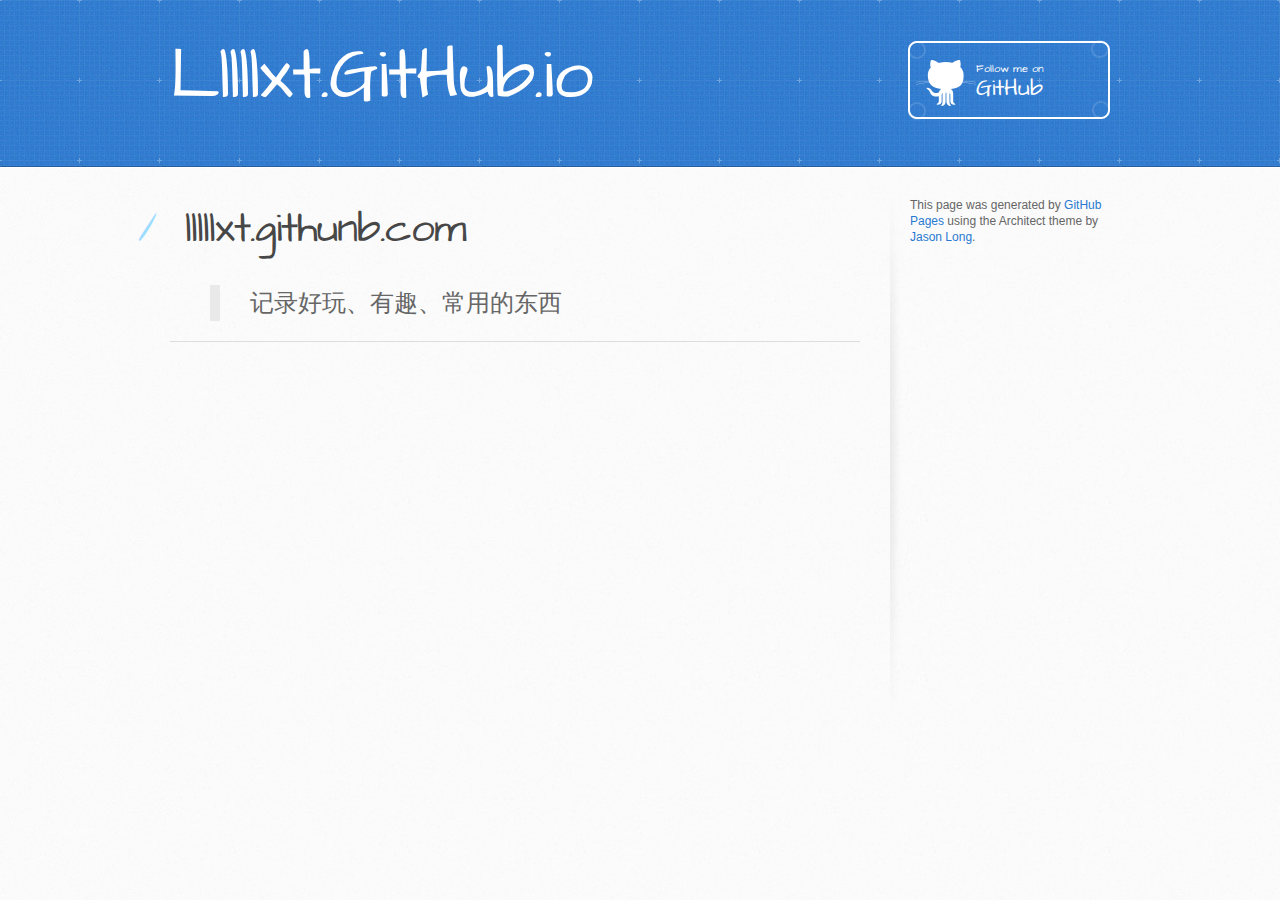
<file: index.html>
<!DOCTYPE html>
<html>
  <head>
    <meta charset='utf-8'>
    <meta http-equiv="X-UA-Compatible" content="chrome=1">
    <meta name="viewport" content="width=device-width, initial-scale=1, maximum-scale=1">
    <link href='https://fonts.googleapis.com/css?family=Architects+Daughter' rel='stylesheet' type='text/css'>
    <link rel="stylesheet" type="text/css" href="stylesheets/stylesheet.css" media="screen">
    <link rel="stylesheet" type="text/css" href="stylesheets/github-light.css" media="screen">
    <link rel="stylesheet" type="text/css" href="stylesheets/print.css" media="print">

    <!--[if lt IE 9]>
    <script src="//html5shiv.googlecode.com/svn/trunk/html5.js"></script>
    <![endif]-->

    <title>Lllllxt.GitHub.io by lllllxt</title>
  </head>

  <body>
    <header>
      <div class="inner">
        <h1>Lllllxt.GitHub.io</h1>
        <h2></h2>
        <a href="https://github.com/lllllxt" class="button"><small>Follow me on</small> GitHub</a>
      </div>
    </header>

    <div id="content-wrapper">
      <div class="inner clearfix">
        <section id="main-content">
          <h1>
<a id="lllllxtgithunbcom" class="anchor" href="#lllllxtgithunbcom" aria-hidden="true"><span aria-hidden="true" class="octicon octicon-link"></span></a>lllllxt.githunb.com</h1>

<blockquote>
<p>记录好玩、有趣、常用的东西</p>
</blockquote>

<hr>
        </section>

        <aside id="sidebar">


          <p>This page was generated by <a href="https://pages.github.com">GitHub Pages</a> using the Architect theme by <a href="https://twitter.com/jasonlong">Jason Long</a>.</p>
        </aside>
      </div>
    </div>

  
  </body>
</html>
</file>
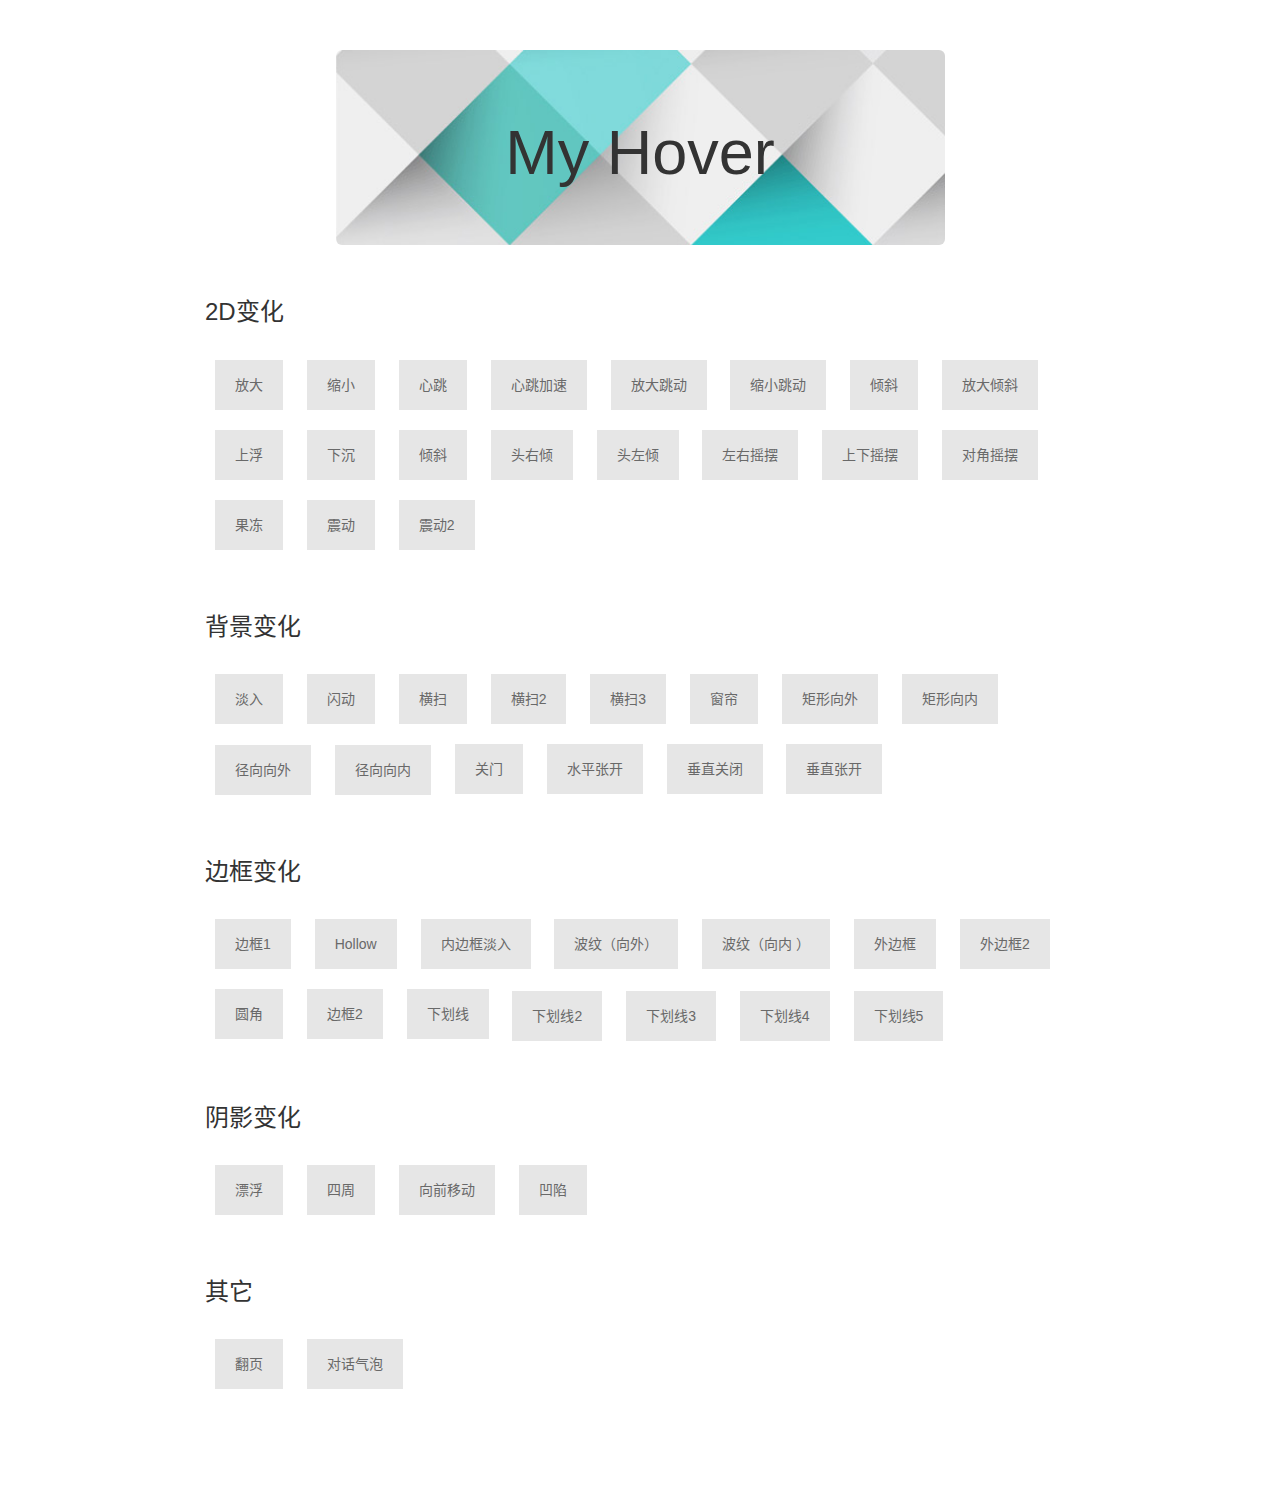
<file: Hover/index.html>
<!DOCTYPE html>
<html lang="zh-CN">
<head>
    <meta charset="utf-8">
    <meta http-equiv="X-UA-Compatible" content="IE=edge">
    <meta name="viewport" content="width=device-width, initial-scale=1">

    <title>Hover</title>

    <!-- css -->
    <!--<link href="css/normalize.css" rel="stylesheet">-->
    <!--&lt;!&ndash;据说是优化的css重置，测试一下有什么用&ndash;&gt;-->
    <link href="css/bootstrap.min.css" rel="stylesheet">
    <link href="css/hover.css" rel="stylesheet">

    <!-- HTML5 shim and Respond.js for IE8 support of HTML5 elements and media queries -->
    <!-- WARNING: Respond.js doesn't work if you view the page via file:// -->
    <!--[if lt IE 9]>
    <script src="//cdn.bootcss.com/html5shiv/3.7.2/html5shiv.min.js"></script>
    <script src="//cdn.bootcss.com/respond.js/1.4.2/respond.min.js"></script>
    <![endif]-->
</head>
<style>

    a:hover,a:focus, a:active {
        color: #696969;
        text-decoration: none;
    }

    a {
        color: #696969;
        margin: 10px;
        padding: 15px 20px;
        background-color: rgb(230, 230, 230);
    }

    a:active {
        position: relative;
        top: 2px
    }

    header {
        width: 70%;;
        margin: 50px auto;
    }
    .item-title{
        font-size: 24px;
        margin: 50px 0 20px;
    }

</style>
<body>
<div class="container" style="margin-bottom: 100px;max-width: 900px">
    <header class="jumbotron" style="background:#30C9C7 url('banner.jpg') no-repeat scroll;background-size:cover;">
        <div class="container">
            <h1 class="text-center">My Hover</h1>
        </div>
    </header>
    <div>
        <div class="item-title">2D变化</div>
        <a href="javascript:" class="grow">放大</a>
        <a href="javascript:" class="shrink">缩小</a>
        <a href="javascript:" class="pulse">心跳</a>
        <a href="javascript:" class="pulse-fast">心跳加速</a>
        <a href="javascript:" class="bounce-in">放大跳动</a>
        <a href="javascript:" class="bounce-out">缩小跳动</a>
        <a href="javascript:" class="rotate">倾斜</a>
        <a href="javascript:" class="rotate-grow">放大倾斜</a>
        <a href="javascript:" class="translate-up">上浮</a>
        <a href="javascript:" class="translate-down">下沉</a>
        <a href="javascript:" class="skew">倾斜</a>
        <a href="javascript:" class="skew-top-r">头右倾</a>
        <a href="javascript:" class="skew-top-l">头左倾</a>
        <a href="javascript:" class="wobble-horizontal">左右摇摆</a>
        <a href="javascript:" class="wobble-vertical">上下摇摆</a>
        <a href="javascript:" class="wobble-tl-to-br">对角摇摆</a>
        <a href="javascript:" class="wobble-top">果冻</a>
        <a href="javascript:" class="shake">震动</a>
        <a href="javascript:" class="shake-out">震动2</a>


        <div class="item-title">背景变化</div>
        <a href="javascript:" class="fade-in">淡入</a>
        <a href="javascript:" class="bg-pulse">闪动</a>
        <a href="javascript:" class="sweep-to-right">横扫</a>
        <a href="javascript:" class="sweep-to-right2">横扫2</a>
        <a href="javascript:" class="sweep-to-right3">横扫3</a>
        <a href="javascript:" class="sweep-to-bottom">窗帘</a>
        <a href="javascript:" class="rectangle-out">矩形向外</a>
        <a href="javascript:" class="rectangle-in">矩形向内</a>
        <a href="javascript:" class="radial-out">径向向外</a>
        <a href="javascript:" class="radial-in">径向向内</a>
        <a href="javascript:" class="shutter-in-horizontal">关门</a>
        <a href="javascript:" class="shutter-out-horizontal">水平张开</a>
        <a href="javascript:" class="shutter-in-vertical">垂直关闭</a>
        <a href="javascript:" class="shutter-out-vertical">垂直张开</a>

        <div class="item-title">边框变化</div>
        <a href="javascript:" class="border-fade">边框1</a>
        <a href="javascript:" class="hollow">Hollow</a>
        <a href="javascript:" class="trim">内边框淡入</a>
        <a href="javascript:" class="ripple-out">波纹（向外）</a>
        <a href="javascript:" class="ripple-in">波纹（向内 ）</a>
        <a href="javascript:" class="outline-out">外边框</a>
        <a href="javascript:" class="outline-in">外边框2</a>
        <a href="javascript:" class="round-corners">圆角</a>
        <a href="javascript:" class="reveal">边框2</a>
        <a href="javascript:" class="underline">下划线</a>
        <a href="javascript:" class="underline-from-left">下划线2</a>
        <a href="javascript:" class="underline-from-left2">下划线3</a>
        <a href="javascript:" class="underline-from-left3">下划线4</a>
        <a href="javascript:" class="underline-from-left4">下划线5</a>

        <div class="item-title">阴影变化</div>
        <a href="javascript:" class="float-shadow">漂浮</a>
        <a href="javascript:" class="shadow-around">四周</a>
        <a href="javascript:" class="up-shadow">向前移动</a>
        <a href="javascript:" class="down-shadow">凹陷</a>
        <div class="item-title">其它</div>
        <a href="javascript:" class="curl-bottom-right">翻页</a>
        <a href="javascript:" class="bubbles-left">对话气泡</a>

    </div>
</div>
<!--js-->
<script src="js/jquery.min.js"></script>
<script src="js/bootstrap.min.js"></script>
</body>
</html>
</file>
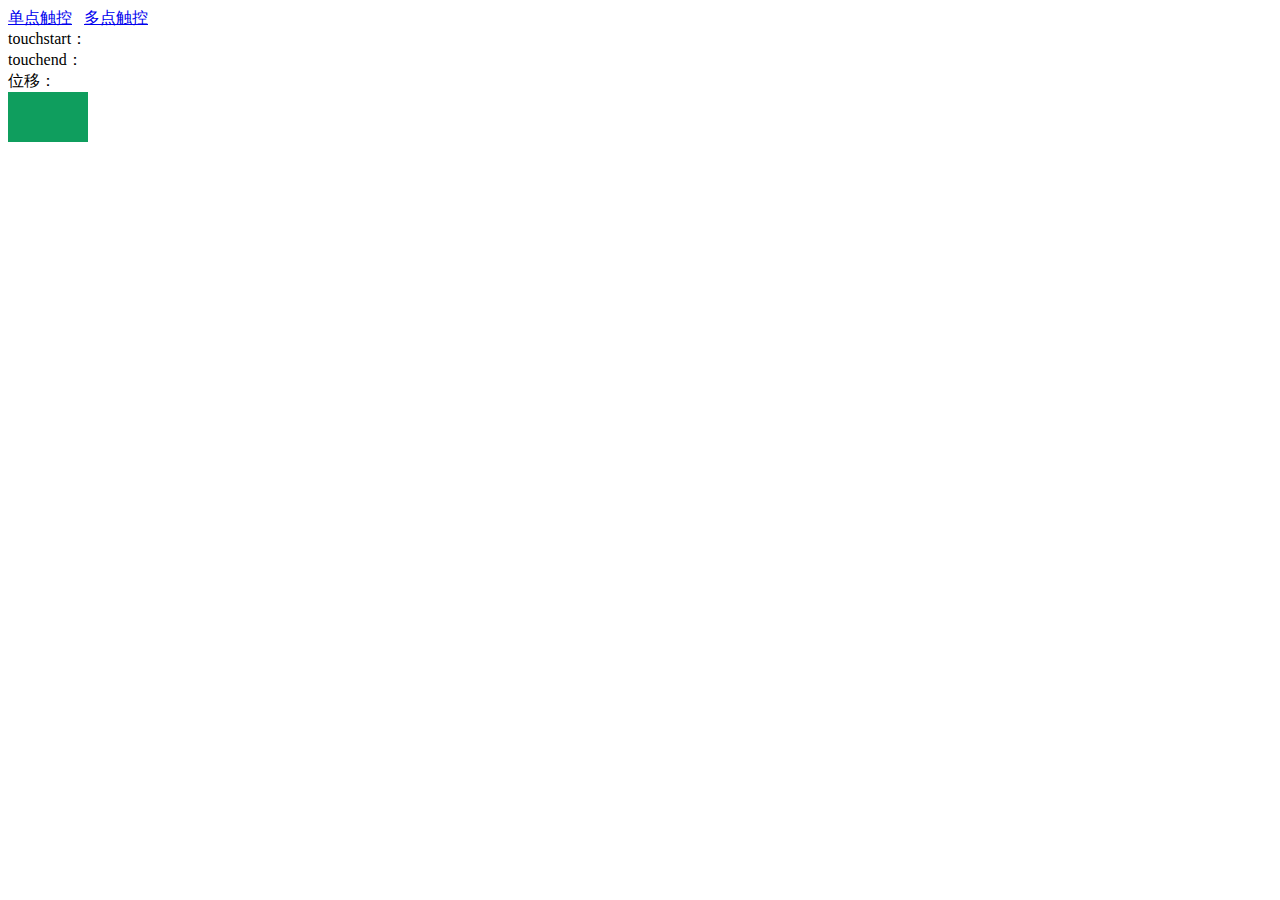
<file: Touch/index.html>
<!DOCTYPE html>
<html>
<head>
    <meta charset="utf-8">
    <meta http-equiv="X-UA-Compatible" content="IE=edge">
    <meta name="viewport" content="width=device-width, initial-scale=1, maximum-scale=1,user-scalable=no">
    <title>单点触控</title>
    <meta name="author" content="liuxiaotang"/>
    <meta name="keywords" content="my first touch()"/>
    <meta name="description" content="单点触控"/>
    <!--<link rel="stylesheet" href="css/bootstrap.min.css"/>-->
</head>
<body>
<div><a href="index.html">单点触控</a>&nbsp;&nbsp;&nbsp;<a href="index2.html">多点触控</a></div>

<div id="a">touchstart：<span></span></div>
<div id="b">touchend：<span></span></div>
<div id="c">位移：<span></span></div>
<div id="box" style="background-color: #0F9E5E;width: 80px;height: 50px;position: absolute;"></div>
<script src="js/jquery.min.js"></script>

<script>
    var x=0;
    var y=0;
    //面向对像的方法
    var myTouch={
        isTouch : ('ontouchstart' in window) || window.DocumentTouch && document instanceof DocumentTouch,//判断是否支持触摸事件
        obj:document,
        touchstart: function(){
            this.obj.addEventListener('touchstart',function(e){
                e.preventDefault();
                console.log("touchstart:");
                console.log(e );
                x=e.targetTouches[0].clientX;
                y=e.targetTouches[0].clientY;
                $("#a span").html("X:"+e.targetTouches[0].clientX+"  Y:"+e.targetTouches[0].clientY)
            }, false);
        },
        touchmove: function(){
            this.obj.addEventListener('touchmove',function(e){
                e.preventDefault();
                $("#b span").html("X:"+e.targetTouches[0].clientX+"  Y:"+e.targetTouches[0].clientY);
                $("#c span").html("X:"+(e.targetTouches[0].clientX-x)+"  Y:"+(e.targetTouches[0].clientY-y));

                this.style.left=(e.targetTouches[0].pageX-this.offsetWidth/2)+"px";
                this.style.top=(e.targetTouches[0].pageY-this.offsetHeight/2)+"px";
                if(parseInt(this.style.left)<0)this.style.left="0px";
                if(parseInt(this.style.top)<0)this.style.top="0px";
                if(parseInt(this.style.left)>(window.screen.availWidth-this.offsetWidth))this.style.left=(window.screen.availWidth-this.offsetWidth)+"px";
                if(parseInt(this.style.top)>(window.screen.availHeight-this.offsetHeight))this.style.top= (window.screen.availHeight-this.offsetHeight)+"px";
            }, false);
        }
    };
    myTouch.obj=document.getElementById("box");
    myTouch.touchstart();
    myTouch.touchmove();


//    //普通方法
//    //判断设备是否支持touch事件
//    var isTouch = ('ontouchstart' in window) || window.DocumentTouch && document instanceof DocumentTouch;
//    if (!!isTouch)console.log("支持touchs事件");
//
//    var x=0;
//    var y=0;
//
//    var touch=document.getElementById("box");
//
//    touch.addEventListener('touchstart',function(e){
//        e.preventDefault();
//        console.log("touchstart:");
//        console.log(e );
//        x=e.targetTouches[0].clientX;
//        y=e.targetTouches[0].clientY;
//        $("#a span").html("X:"+e.targetTouches[0].clientX+"  Y:"+e.targetTouches[0].clientY)
//    }, false);
//    touch.addEventListener('touchmove',function(e){
//        e.preventDefault();
////        console.log(parseInt(touch.style.left)+",,,,,,"+window.screen.width);
//        $("#b span").html("X:"+e.targetTouches[0].clientX+"  Y:"+e.targetTouches[0].clientY);
//        $("#c span").html("X:"+(e.targetTouches[0].clientX-x)+"  Y:"+(e.targetTouches[0].clientY-y));
//
//        touch.style.left=(e.targetTouches[0].pageX-touch.offsetWidth/2)+"px";
//        touch.style.top=(e.targetTouches[0].pageY-touch.offsetHeight/2)+"px";
//        if(parseInt(touch.style.left)<0)touch.style.left="0px";
//        if(parseInt(touch.style.top)<0)touch.style.top="0px";
//        if(parseInt(touch.style.left)>(window.screen.availWidth-touch.offsetWidth))touch.style.left=(window.screen.availWidth-touch.offsetWidth)+"px";
//        if(parseInt(touch.style.top)>(window.screen.availHeight-touch.offsetHeight))touch.style.top= (window.screen.availHeight-touch.offsetHeight)+"px";
//    }, false);
//

</script>
</body>
</html>
</file>
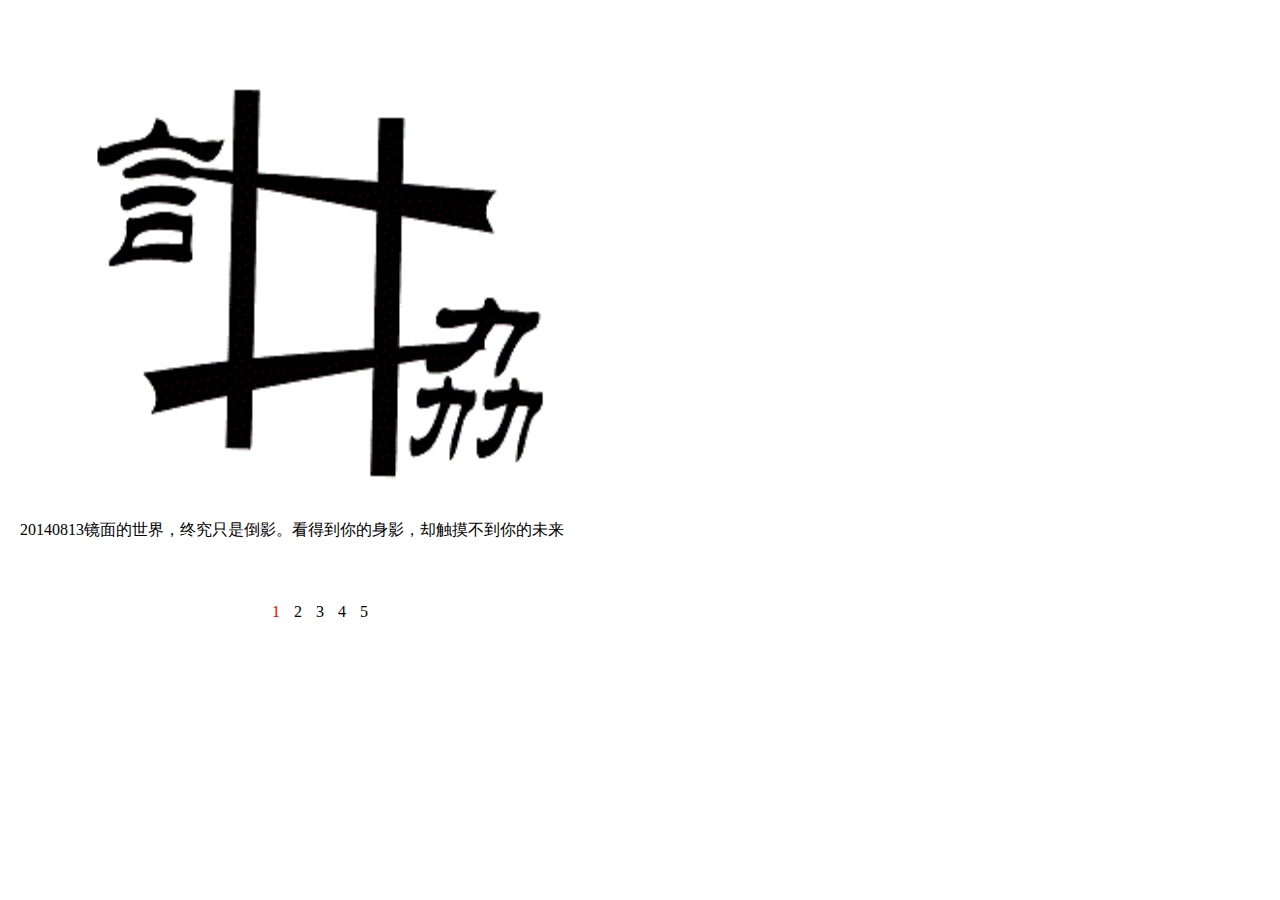
<file: Touch/demo.html>
<!DOCTYPE html>
<html>
<head>
    <meta http-equiv="Content-Type" Content="text/html; charset=utf-8;">
    <title>移动端触摸滑动</title>
    <meta name="author" content="rainna" />
    <meta name="keywords" content="rainna's js lib" />
    <meta name="description" content="移动端触摸滑动" />
    <meta name="viewport" content="width=640,user-scalable=no">
    <style>
        *{margin:0;padding:0;}
        li{list-style:none;}.m-slider{width:600px;margin:50px 20px;overflow:hidden;}
        .m-slider .cnt{position:relative;left:0;width:3000px;}
        .m-slider .cnt li{float:left;width:600px;}
        .m-slider .cnt img{display:block;width:100%;height:450px;}
        .m-slider .cnt p{margin:20px 0;}
        .m-slider .icons{text-align:center;color:#000;}
        .m-slider .icons span{margin:0 5px;}
        .m-slider .icons .curr{color:red;}
        .f-anim{-webkit-transition:left .2s linear;}
    </style>
</head>
<body>
<div class="m-slider">
    <ul class="cnt" id="slider">
        <li>
            <img src="images/image.gif">
            <p>20140813镜面的世界，终究只是倒影。看得到你的身影，却触摸不到你的未来</p>
        </li>
        <li>
            <img src="images/image.gif">
            <p>20140812锡林浩特前往东乌旗S101必经之处，一条极美的铁路。铁路下面是个小型的盐沼，淡淡的有了一丝天空之境的感觉。可惜在此玩了一个小时也没有看见一列火车经过，只好继续赶往东乌旗。</p>
        </li>
        <li>
            <img src="images/image.gif">
            <p>20140811水的颜色为什么那么蓝，我也纳闷，反正自然饱和度和对比度拉完就是这个颜色的</p>
        </li>
        <li>
            <img src="images/image.gif">
            <p>海洋星球3重庆天气热得我想卧轨自杀</p>
        </li>
        <li>
            <img src="images/image.gif">
            <p>以上这些作品分别来自两位设计师作为观者，您能否通过设计风格进行区分</p>
        </li>
    </ul>
    <div class="icons" id="icons">
        <span class="curr">1</span>
        <span>2</span>
        <span>3</span>
        <span>4</span>
        <span>5</span>
    </div>
</div>
<script>
    var slider = {
//判断设备是否支持touch事件
        touch:('ontouchstart' in window) || window.DocumentTouch && document instanceof DocumentTouch,
        slider:document.getElementById('slider'),
//事件
        events:{
            index:0, //显示元素的索引
            slider:this.slider, //this为slider对象
            icons:document.getElementById('icons'),
            icon:this.icons.getElementsByTagName('span'),
            handleEvent:function(event){
                var self = this; //this指events对象
                if(event.type == 'touchstart'){
                    self.start(event);
                }else if(event.type == 'touchmove'){
                    self.move(event);
                }else if(event.type == 'touchend'){
                    self.end(event);
                }
            },
//滑动开始
            start:function(event){
                var touch = event.targetTouches[0]; //touches数组对象获得屏幕上所有的touch，取第一个touch
                startPos = {x:touch.pageX,y:touch.pageY,time:+new Date}; //取第一个touch的坐标值
                isScrolling = 0; //这个参数判断是垂直滚动还是水平滚动
                this.slider.addEventListener('touchmove',this,false);
                this.slider.addEventListener('touchend',this,false);
            },
//移动
            move:function(event){
//当屏幕有多个touch或者页面被缩放过，就不执行move操作
                if(event.targetTouches.length > 1 || event.scale && event.scale !== 1) return;
                var touch = event.targetTouches[0];
                endPos = {x:touch.pageX - startPos.x,y:touch.pageY - startPos.y};
                isScrolling = Math.abs(endPos.x) < Math.abs(endPos.y) ? 1:0; //isScrolling为1时，表示纵向滑动，0为横向滑动
                if(isScrolling === 0){
                    event.preventDefault(); //阻止触摸事件的默认行为，即阻止滚屏
                    this.slider.className = 'cnt';
                    this.slider.style.left = -this.index*600 + endPos.x + 'px';
                }
            },
//滑动释放
            end:function(event){
                var duration = +new Date - startPos.time; //滑动的持续时间
                if(isScrolling === 0){ //当为水平滚动时
                    this.icon[this.index].className = '';
                    if(Number(duration) > 10){
//判断是左移还是右移，当偏移量大于10时执行
                        if(endPos.x > 10){
                            if(this.index !== 0) this.index -= 1;
                        }else if(endPos.x < -10){
                            if(this.index !== this.icon.length-1) this.index += 1;
                        }
                    }
                    this.icon[this.index].className = 'curr';
                    this.slider.className = 'cnt f-anim';
                    this.slider.style.left = -this.index*600 + 'px';
                }
//解绑事件
                this.slider.removeEventListener('touchmove',this,false);
                this.slider.removeEventListener('touchend',this,false);
            }
        },
//初始化
        init:function(){
            var self = this; //this指slider对象
            console.log(self.touch);
            if(!!self.touch) self.slider.addEventListener('touchstart',self.events,false); //addEventListener第二个参数可以传一个对象，会调用该对象的handleEvent属性
        }
    };
    slider.init();
</script>
</body>
</html>
</file>
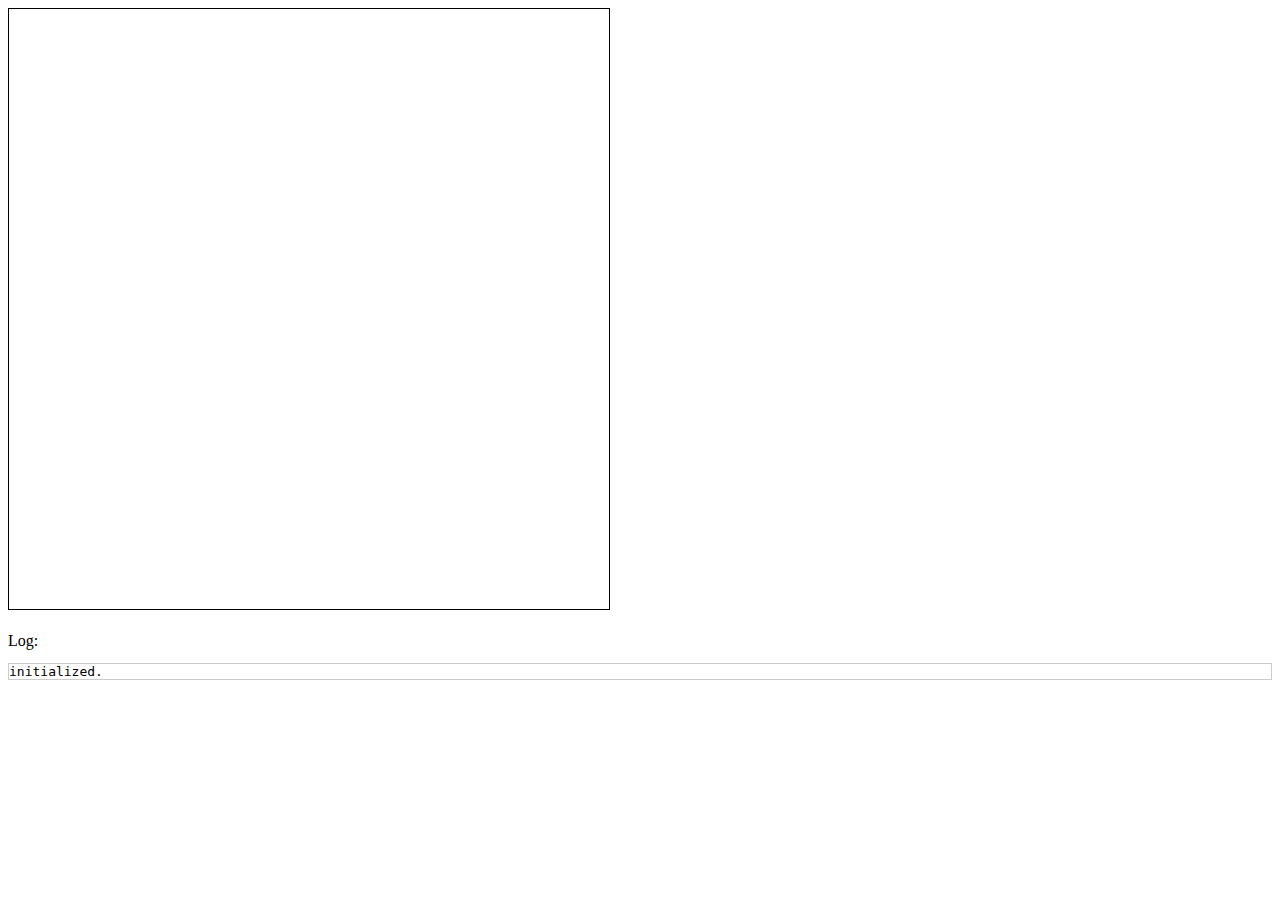
<file: Touch/demo2.html>
<!DOCTYPE html>
<html>
<head><title>Touch Test</title></head>
<body>
<canvas id="canvas" width="600" height="600" style="border:solid black 1px;">
    Your browser does not support canvas element.
</canvas>
<br>
<br>
Log: <pre id="log" style="border: 1px solid #ccc;"></pre>
<script type="text/javascript">
    document.body.onload = startup; //文档加载完毕触发

    var ongoingTouches = new Array(); //用来保存跟踪正在发送的触摸事件

    //设置事件处理程序
    function startup() {
        var el = document.getElementsByTagName("canvas")[0];
        el.addEventListener("touchstart", handleStart, false);
        el.addEventListener("touchend", handleEnd, false);
        el.addEventListener("touchcancel", handleCancel, false);
        el.addEventListener("touchleave", handleEnd, false);
        el.addEventListener("touchmove", handleMove, false);
        log("initialized.");
    }

    //处理触摸开始事件
    function handleStart(evt) {
        evt.preventDefault(); //阻止事件的默认行为
        log("touchstart.");
        var el = document.getElementsByTagName("canvas")[0];
        var ctx = el.getContext("2d");
        var touches = evt.changedTouches;

        for (var i=0; i < touches.length; i++) {
            log("touchstart:"+i+"...");
            ongoingTouches.push(copyTouch(touches[i]));
            var color = colorForTouch(touches[i]);
            ctx.beginPath();
            ctx.arc(touches[i].pageX, touches[i].pageY, 4, 0,2*Math.PI, false);  // a circle at the start
            ctx.fillStyle = color;
            ctx.fill();
            log("touchstart:"+i+".");
        }
    }

    //处理触摸移动事件
    function handleMove(evt) {
        evt.preventDefault();
        var el = document.getElementsByTagName("canvas")[0];
        var ctx = el.getContext("2d");
        var touches = evt.changedTouches;

        for (var i=0; i < touches.length; i++) {
            var color = colorForTouch(touches[i]);
            var idx = ongoingTouchIndexById(touches[i].identifier);

            if(idx >= 0) {
                log("continuing touch "+idx);
                ctx.beginPath();
                log("ctx.moveTo("+ongoingTouches[idx].pageX+", "+ongoingTouches[idx].pageY+");");
                ctx.moveTo(ongoingTouches[idx].pageX, ongoingTouches[idx].pageY);
                log("ctx.lineTo("+touches[i].pageX+", "+touches[i].pageY+");");
                ctx.lineTo(touches[i].pageX, touches[i].pageY);
                ctx.lineWidth = 4;
                ctx.strokeStyle = color;
                ctx.stroke();

                ongoingTouches.splice(idx, 1, copyTouch(touches[i]));  // swap in the new touch record
                log(".");
            } else {
                log("can't figure out which touch to continue");
            }
        }
    }

    //处理触摸结束事件
    function handleEnd(evt) {
        evt.preventDefault();
        log("touchend/touchleave.");
        var el = document.getElementsByTagName("canvas")[0];
        var ctx = el.getContext("2d");
        var touches = evt.changedTouches;

        for (var i=0; i < touches.length; i++) {
            var color = colorForTouch(touches[i]);
            var idx = ongoingTouchIndexById(touches[i].identifier);

            if(idx >= 0) {
                ctx.lineWidth = 4;
                ctx.fillStyle = color;
                ctx.beginPath();
                ctx.moveTo(ongoingTouches[idx].pageX, ongoingTouches[idx].pageY);
                ctx.lineTo(touches[i].pageX, touches[i].pageY);
                ctx.fillRect(touches[i].pageX-4, touches[i].pageY-4, 8, 8);  // and a square at the end
                ongoingTouches.splice(idx, 1);  // remove it; we're done
            } else {
                log("can't figure out which touch to end");
            }
        }
    }

    //处理触摸对出事件
    function handleCancel(evt) {
        evt.preventDefault();
        log("touchcancel.");
        var touches = evt.changedTouches;

        for (var i=0; i < touches.length; i++) {
            ongoingTouches.splice(i, 1);  // remove it; we're done
        }
    }

    //选择颜色
    function colorForTouch(touch) {
        var r = touch.identifier % 16;
        var g = Math.floor(touch.identifier / 3) % 16;
        var b = Math.floor(touch.identifier / 7) % 16;
        r = r.toString(16); // make it a hex digit
        g = g.toString(16); // make it a hex digit
        b = b.toString(16); // make it a hex digit
        var color = "#" + r + g + b;
        log("color for touch with identifier " + touch.identifier + " = " + color);
        return color;
    }

    //拷贝一个触摸对象
    function copyTouch(touch) {
        return { identifier: touch.identifier, pageX: touch.pageX, pageY: touch.pageY };
    }

    //找出正在进行的触摸
    function ongoingTouchIndexById(idToFind) {
        for (var i=0; i < ongoingTouches.length; i++) {
            var id = ongoingTouches[i].identifier;

            if (id == idToFind) {
                return i;
            }
        }
        return -1;    // not found
    }

    //记录日志
    function log(msg) {
        var p = document.getElementById('log');
        p.innerHTML = msg + "\n" + p.innerHTML;
    }
</script>
</body>
</html>
</file>
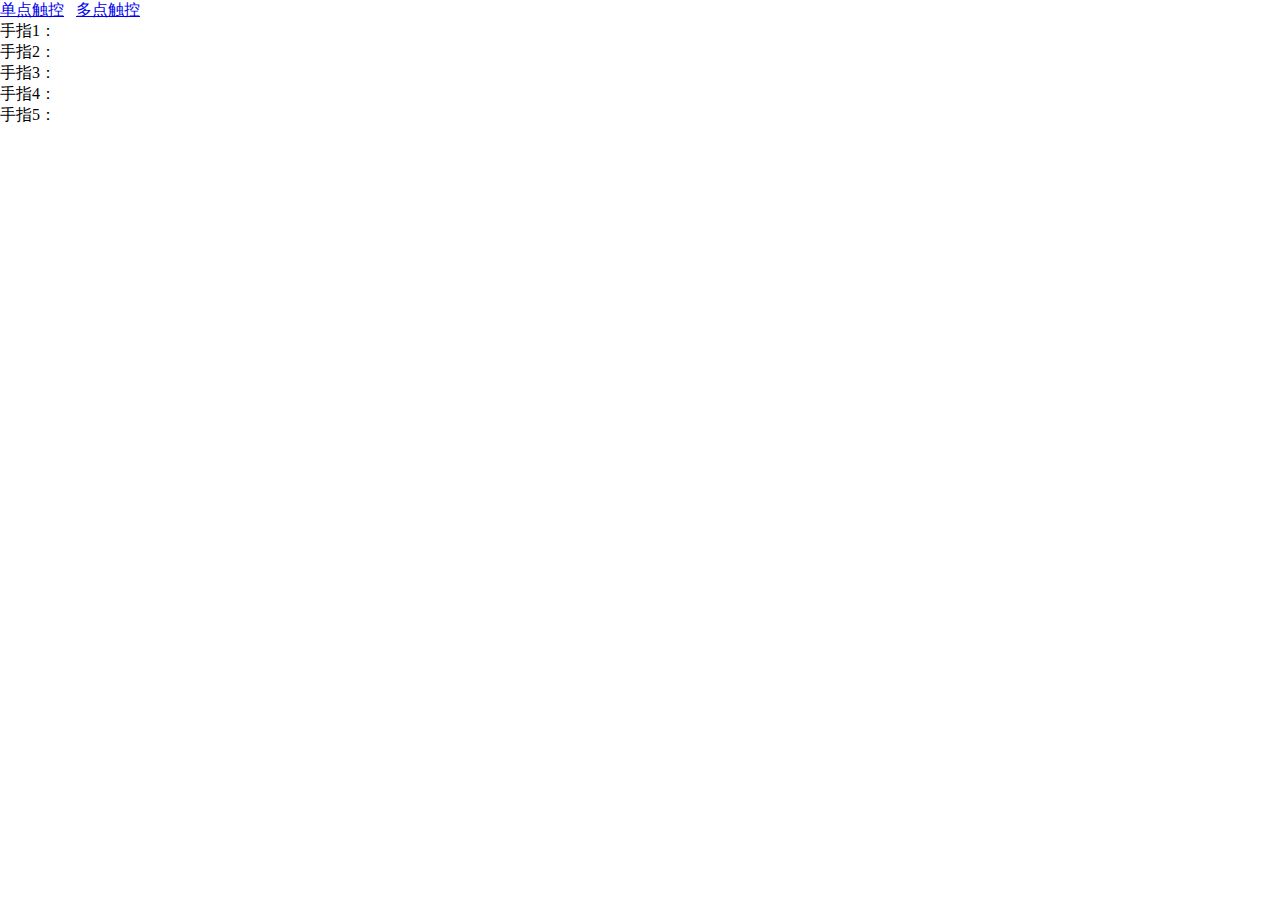
<file: Touch/index2.html>
<!DOCTYPE html>
<html>
<head>
    <meta charset="utf-8">
    <meta http-equiv="X-UA-Compatible" content="IE=edge">
    <meta name="viewport" content="width=device-width, initial-scale=1, maximum-scale=1,user-scalable=no">
    <title>多点触控</title>
    <meta name="author" content="liuxiaotang"/>
    <meta name="keywords" content="my second touch()"/>
    <meta name="description" content="多点触控"/>
    <!--<link rel="stylesheet" href="css/bootstrap.min.css"/>-->
</head>
<style>
    *{margin: 0;padding: 0;}
    html,body{
        width: 100%;
        height: 100%;
    }
</style>
<body>
<div><a href="index.html">单点触控</a>&nbsp;&nbsp;&nbsp;<a href="index2.html">多点触控</a></div>
<div id="touchArea" style="width: 100%;height: 100%;">
    <div id="a"></div>
    <div id="f1">手指1：<span></span></div>
    <div id="f2">手指2：<span></span></div>
    <div id="f3">手指3：<span></span></div>
    <div id="f4">手指4：<span></span></div>
    <div id="f5">手指5：<span></span></div>
</div>


<script src="js/jquery.min.js"></script>

<script>
    //面向对像的方法
    var myTouch={
        isTouch : ('ontouchstart' in window) || window.DocumentTouch && document instanceof DocumentTouch,//判断是否支持触摸事件
        obj:document,
        touchstart: function(){
            this.obj.addEventListener('touchstart',function(e){
                e.preventDefault();
                console.log("touchstart:");
                console.log(e);
                $("#a").html(e.touches.length+"点触控");
            }, false);
        },
    touchmove: function(){
            this.obj.addEventListener('touchmove',function(e){
                e.preventDefault();
                $("#f1 span").html("X:"+e.touches[0].clientX+"  Y:"+e.touches[0].clientY);
                $("#f2 span").html("X:"+e.touches[1].clientX+"  Y:"+e.touches[1].clientY);
                $("#f3 span").html("X:"+e.touches[2].clientX+"  Y:"+e.touches[2].clientY);
                $("#f4 span").html("X:"+e.touches[3].clientX+"  Y:"+e.touches[3].clientY);
                $("#f5 span").html("X:"+e.touches[4].clientX+"  Y:"+e.touches[4].clientY);
            }, false);
        }
    };
    myTouch.obj=document.getElementById('touchArea');
    myTouch.touchstart();
    myTouch.touchmove();

</script>
</body>
</html>
</file>
<file: stylesheets/github-light.css>
/*
The MIT License (MIT)

Copyright (c) 2015 GitHub, Inc.

Permission is hereby granted, free of charge, to any person obtaining a copy
of this software and associated documentation files (the "Software"), to deal
in the Software without restriction, including without limitation the rights
to use, copy, modify, merge, publish, distribute, sublicense, and/or sell
copies of the Software, and to permit persons to whom the Software is
furnished to do so, subject to the following conditions:

The above copyright notice and this permission notice shall be included in all
copies or substantial portions of the Software.

THE SOFTWARE IS PROVIDED "AS IS", WITHOUT WARRANTY OF ANY KIND, EXPRESS OR
IMPLIED, INCLUDING BUT NOT LIMITED TO THE WARRANTIES OF MERCHANTABILITY,
FITNESS FOR A PARTICULAR PURPOSE AND NONINFRINGEMENT. IN NO EVENT SHALL THE
AUTHORS OR COPYRIGHT HOLDERS BE LIABLE FOR ANY CLAIM, DAMAGES OR OTHER
LIABILITY, WHETHER IN AN ACTION OF CONTRACT, TORT OR OTHERWISE, ARISING FROM,
OUT OF OR IN CONNECTION WITH THE SOFTWARE OR THE USE OR OTHER DEALINGS IN THE
SOFTWARE.

*/

.pl-c /* comment */ {
  color: #969896;
}

.pl-c1      /* constant, markup.raw, meta.diff.header, meta.module-reference, meta.property-name, support, support.constant, support.variable, variable.other.constant */,
.pl-s .pl-v /* string variable */ {
  color: #0086b3;
}

.pl-e  /* entity */,
.pl-en /* entity.name */ {
  color: #795da3;
}

.pl-s .pl-s1 /* string source */,
.pl-smi      /* storage.modifier.import, storage.modifier.package, storage.type.java, variable.other, variable.parameter.function */ {
  color: #333;
}

.pl-ent /* entity.name.tag */ {
  color: #63a35c;
}

.pl-k /* keyword, storage, storage.type */ {
  color: #a71d5d;
}

.pl-pds              /* punctuation.definition.string, string.regexp.character-class */,
.pl-s                /* string */,
.pl-s .pl-pse .pl-s1 /* string punctuation.section.embedded source */,
.pl-sr               /* string.regexp */,
.pl-sr .pl-cce       /* string.regexp constant.character.escape */,
.pl-sr .pl-sra       /* string.regexp string.regexp.arbitrary-repitition */,
.pl-sr .pl-sre       /* string.regexp source.ruby.embedded */ {
  color: #183691;
}

.pl-v /* variable */ {
  color: #ed6a43;
}

.pl-id /* invalid.deprecated */ {
  color: #b52a1d;
}

.pl-ii /* invalid.illegal */ {
  background-color: #b52a1d;
  color: #f8f8f8;
}

.pl-sr .pl-cce /* string.regexp constant.character.escape */ {
  color: #63a35c;
  font-weight: bold;
}

.pl-ml /* markup.list */ {
  color: #693a17;
}

.pl-mh        /* markup.heading */,
.pl-mh .pl-en /* markup.heading entity.name */,
.pl-ms        /* meta.separator */ {
  color: #1d3e81;
  font-weight: bold;
}

.pl-mq /* markup.quote */ {
  color: #008080;
}

.pl-mi /* markup.italic */ {
  color: #333;
  font-style: italic;
}

.pl-mb /* markup.bold */ {
  color: #333;
  font-weight: bold;
}

.pl-md /* markup.deleted, meta.diff.header.from-file */ {
  background-color: #ffecec;
  color: #bd2c00;
}

.pl-mi1 /* markup.inserted, meta.diff.header.to-file */ {
  background-color: #eaffea;
  color: #55a532;
}

.pl-mdr /* meta.diff.range */ {
  color: #795da3;
  font-weight: bold;
}

.pl-mo /* meta.output */ {
  color: #1d3e81;
}
</file>
<file: stylesheets/print.css>
html, body, div, span, applet, object, iframe,
h1, h2, h3, h4, h5, h6, p, blockquote, pre,
a, abbr, acronym, address, big, cite, code,
del, dfn, em, img, ins, kbd, q, s, samp,
small, strike, strong, sub, sup, tt, var,
b, u, i, center,
dl, dt, dd, ol, ul, li,
fieldset, form, label, legend,
table, caption, tbody, tfoot, thead, tr, th, td,
article, aside, canvas, details, embed,
figure, figcaption, footer, header, hgroup,
menu, nav, output, ruby, section, summary,
time, mark, audio, video {
  padding: 0;
  margin: 0;
  font: inherit;
  font-size: 100%;
  vertical-align: baseline;
  border: 0;
}
/* HTML5 display-role reset for older browsers */
article, aside, details, figcaption, figure,
footer, header, hgroup, menu, nav, section {
  display: block;
}
body {
  line-height: 1;
}
ol, ul {
  list-style: none;
}
blockquote, q {
  quotes: none;
}
blockquote:before, blockquote:after,
q:before, q:after {
  content: '';
  content: none;
}
table {
  border-spacing: 0;
  border-collapse: collapse;
}
body {
  font-family: 'Helvetica Neue', Helvetica, Arial, serif;
  font-size: 13px;
  line-height: 1.5;
  color: #000;
}

a {
  font-weight: bold;
  color: #d5000d;
}

header {
  padding-top: 35px;
  padding-bottom: 10px;
}

header h1 {
  font-size: 48px;
  font-weight: bold;
  line-height: 1.2;
  color: #303030;
  letter-spacing: -1px;
}

header h2 {
  font-size: 24px;
  font-weight: normal;
  line-height: 1.3;
  color: #aaa;
  letter-spacing: -1px;
}
#downloads {
  display: none;
}
#main_content {
  padding-top: 20px;
}

code, pre {
  margin-bottom: 30px;
  font-family: Monaco, "Bitstream Vera Sans Mono", "Lucida Console", Terminal;
  font-size: 12px;
  color: #222;
}

code {
  padding: 0 3px;
}

pre {
  padding: 20px;
  overflow: auto;
  border: solid 1px #ddd;
}
pre code {
  padding: 0;
}

ul, ol, dl {
  margin-bottom: 20px;
}


/* COMMON STYLES */

table {
  width: 100%;
  border: 1px solid #ebebeb;
}

th {
  font-weight: 500;
}

td {
  font-weight: 300;
  text-align: center;
  border: 1px solid #ebebeb;
}

form {
  padding: 20px;
  background: #f2f2f2;

}


/* GENERAL ELEMENT TYPE STYLES */

h1 {
  font-size: 2.8em;
}

h2 {
  margin-bottom: 8px;
  font-size: 22px;
  font-weight: bold;
  color: #303030;
}

h3 {
  margin-bottom: 8px;
  font-size: 18px;
  font-weight: bold;
  color: #d5000d;
}

h4 {
  font-size: 16px;
  font-weight: bold;
  color: #303030;
}

h5 {
  font-size: 1em;
  color: #303030;
}

h6 {
  font-size: .8em;
  color: #303030;
}

p {
  margin-bottom: 20px;
  font-weight: 300;
}

a {
  text-decoration: none;
}

p a {
  font-weight: 400;
}

blockquote {
  padding: 0 0 0 30px;
  margin-bottom: 20px;
  font-size: 1.6em;
  border-left: 10px solid #e9e9e9;
}

ul li {
  padding-left: 20px;
  list-style-position: inside;
  list-style: disc;
}

ol li {
  padding-left: 3px;
  list-style-position: inside;
  list-style: decimal;
}

dl dd {
  font-style: italic;
  font-weight: 100;
}

footer {
  padding-top: 20px;
  padding-bottom: 30px;
  margin-top: 40px;
  font-size: 13px;
  color: #aaa;
}

footer a {
  color: #666;
}

/* MISC */
.clearfix:after {
  display: block;
  height: 0;
  clear: both;
  visibility: hidden;
  content: '.';
}

.clearfix {display: inline-block;}
* html .clearfix {height: 1%;}
.clearfix {display: block;}
</file>
<file: Hover/css/hover.css>
/**
 * Created by LXT on 2016/5/10.
 */

.grow {
    display: inline-block;
    transition: transform 300ms;
    -webkit-transition: transform 300ms;
    /*有毒?...*/
    backface-visibility: hidden;
    -webkit-backface-visibility: hidden;
    -moz-backface-visibility: hidden;
}

.grow:hover, .grow:focus, .grow:active {
    transform: scale(1.1);
    -ms-transform: scale(1.1); /* IE 9 */
    -webkit-transform: scale(1.1); /* Safari 和 Chrome */
}

.shrink {
    display: inline-block;
    transition: transform 300ms;
    -webkit-transition: transform 300ms;
}

.shrink:hover, .shrink:focus, .shrink:active {
    transform: scale(0.9);
    -ms-transform: scale(0.9); /* IE 9 */
    -webkit-transform: scale(0.9); /* Safari 和 Chrome */
}

/*心跳动画*/
@-webkit-keyframes pulse {
    25% {
        -webkit-transform: scale(1.1);
        transform: scale(1.1);
    }

    75% {
        -webkit-transform: scale(0.9);
        transform: scale(0.9);
    }
}

@keyframes pulse {
    25% {
        -webkit-transform: scale(1.1);
        transform: scale(1.1);
    }

    75% {
        -webkit-transform: scale(0.9);
        transform: scale(0.9);
    }
}

.pulse {
    display: inline-block;
}

.pulse:hover, .pulse:focus, .pulse:active {
    animation: pulse 1000ms linear infinite;
    -webkit-animation: pulse 1000ms linear infinite; /* Safari 和 Chrome */
}

.pulse-fast {
    display: inline-block;
}

.pulse-fast:hover, .pulse-fast:focus, .pulse-fast:active {
    animation: pulse 300ms linear infinite;
    -webkit-animation: pulse 300ms linear infinite; /* Safari 和 Chrome */
}

.bounce-in {
    display: inline-block;
    transition: transform 500ms;
    -webkit-transition: transform 500ms;
}

.bounce-in:hover, .bounce-in:focus, .bounce-in:active {
    transform: scale(1.2);
    -webkit-transform: scale(1.2);
    -webkit-transition-timing-function: cubic-bezier(0.47, 2.02, 0.31, -0.36);
    transition-timing-function: cubic-bezier(0.47, 2.02, 0.31, -0.36);
}

.bounce-out {
    display: inline-block;
    transition: transform 500ms;
    -webkit-transition: transform 500ms;
}

.bounce-out:hover, .bounce-out:focus, .bounce-out:active {
    transform: scale(.8);
    -webkit-transform: scale(.8);
    -webkit-transition-timing-function: cubic-bezier(0.47, 2.02, 0.31, -0.36);
    transition-timing-function: cubic-bezier(0.47, 2.02, 0.31, -0.36);
}

.rotate {
    display: inline-block;
    transition: transform .3s;
    -webkit-transition: transform .3s;
}

.rotate:hover, .rotate:focus, .rotate:active {
    transform: rotate(10deg);
    -webkit-transform: rotate(10deg);
}

.rotate-grow {
    display: inline-block;
    transition: transform .3s;
    -webkit-transition: transform .3s;
}

.rotate-grow:hover, .rotate-grow:focus, .rotate-grow:active {
    transform: rotate(10deg) scale(1.2);
    -webkit-transform: rotate(10deg) scale(1.2);
}

.translate-up {
    display: inline-block;
    transition: transform .3s;
    -webkit-transition: transform .3s;
}

.translate-up:hover, .translate-up:focus, .translate-up:active {
    transform: translate(0, -10px);
    -webkit-transform: translate(0, -10px);;
}

.translate-down {
    display: inline-block;
    transition: transform .3s;
    -webkit-transition: transform .3s;
}

.translate-down:hover, .translate-down:focus, .translate-down:active {
    transform: translate(0, 10px);
    -webkit-transform: translate(0, 10px);;
}

.skew {
    display: inline-block;
    transition: transform .3s;
    -webkit-transition: transform .3s;
}

.skew:hover, .skew:focus, .skew:active {
    transform: skew(-10deg, 0);
    -webkit-transform: skew(-10deg, 0);;
}

.skew-top-l {
    display: inline-block;
    transition: transform .3s;
    -webkit-transition: transform .3s;
    transform-origin: 0 100%;
    -webkit-transform-origin: 0 100%;
}

.skew-top-l:hover, .skew-top-l:focus, .skew-top-l:active {
    transform: skew(10deg, 0);
    -webkit-transform: skew(10deg, 0);;
}

.skew-top-r {
    display: inline-block;
    transition: transform .3s;
    -webkit-transition: transform .3s;
    transform-origin: 0 100%;
    -webkit-transform-origin: 0 100%;
}

.skew-top-r:hover, .skew-top-r:focus, .skew-top-r:active {
    transform: skew(-10deg, 0);
    -webkit-transform: skew(-10deg, 0);;
}

@keyframes wobble-horizontal {
    16.6% {
        transform: translate(-8px, 0);
        -webkit-transform: translate(-8px, 0);
    }
    33.3% {
        transform: translate(6px, 0);
        -webkit-transform: translate(6px, 0);
    }
    50% {
        transform: translate(-4px, 0);
        -webkit-transform: translate(-4px, 0);
    }
    66.6% {
        transform: translate(2px, 0);
        -webkit-transform: translate(2px, 0);
    }
    83.33% {
        transform: translate(-1px, 0);
        -webkit-transform: translate(-1px, 0);
    }
    100% {
        transform: translate(0, 0);
        -webkit-transform: translate(0, 0);
    }
}

@-webkit-keyframes wobble-horizontal {
    16.6% {
        transform: translate(-8px, 0);
        -webkit-transform: translate(-8px, 0);
    }
    33.3% {
        transform: translate(6px, 0);
        -webkit-transform: translate(6px, 0);
    }
    50% {
        transform: translate(-4px, 0);
        -webkit-transform: translate(-4px, 0);
    }
    66.6% {
        transform: translate(2px, 0);
        -webkit-transform: translate(2px, 0);
    }
    83.33% {
        transform: translate(-1px, 0);
        -webkit-transform: translate(-1px, 0);
    }
    100% {
        transform: translate(0, 0);
        -webkit-transform: translate(0, 0);
    }
}

.wobble-horizontal {
    display: inline-block;
}

.wobble-horizontal:hover, .wobble-horizontal:focus, .wobble-horizontal:active {
    animation: wobble-horizontal 1s ease-in-out;
    -webkit-transform: wobble-horizontal 1s ease-in-out;
}

@keyframes wobble-vertical {
    16.6% {
        transform: translate(0, -8px);
        -webkit-transform: translate(0, -8px);
    }
    33.3% {
        transform: translate(0, 6px);
        -webkit-transform: translate(0, 6px);
    }
    50% {
        transform: translate(0, -4px);
        -webkit-transform: translate(0, -4px);
    }
    66.6% {
        transform: translate(0, 2px);
        -webkit-transform: translate(0, 2px);
    }
    83.33% {
        transform: translate(0, -1px);
        -webkit-transform: translate(0, -1px);
    }
    100% {
        transform: translate(0, 0);
        -webkit-transform: translate(0, 0);
    }
}

@-webkit-keyframes wobble-vertical {
    16.6% {
        transform: translate(0, -8px);
        -webkit-transform: translate(0, -8px);
    }
    33.3% {
        transform: translate(0, 6px);
        -webkit-transform: translate(0, 6px);
    }
    50% {
        transform: translate(0, -4px);
        -webkit-transform: translate(0, -4px);
    }
    66.6% {
        transform: translate(0, 2px);
        -webkit-transform: translate(0, 2px);
    }
    83.33% {
        transform: translate(0, -1px);
        -webkit-transform: translate(0, -1px);
    }
    100% {
        transform: translate(0, 0);
        -webkit-transform: translate(0, 0);
    }
}

.wobble-vertical {
    display: inline-block;
}

.wobble-vertical:hover, .wobble-vertical:focus, .wobble-vertical:active {
    animation: wobble-vertical 1s ease-in-out;
    -webkit-transform: wobble-vertical 1s ease-in-out;
}

@keyframes wobble-tl-to-br {
    16.6% {
        transform: translate(-8px, -8px);
        -webkit-transform: translate(-8px, -8px);
    }
    33.3% {
        transform: translate(6px, 6px);
        -webkit-transform: translate(6px, 6px);
    }
    50% {
        transform: translate(-4px, -4px);
        -webkit-transform: translate(-4px, -4px);
    }
    66.6% {
        transform: translate(2px, 2px);
        -webkit-transform: translate(2px, 2px);
    }
    83.33% {
        transform: translate(-1px, -1px);
        -webkit-transform: translate(-1px, -1px);
    }
    100% {
        transform: translate(0, 0);
        -webkit-transform: translate(0, 0);
    }
}

@-webkit-keyframes wobble-tl-to-br {
    16.6% {
        transform: translate(-8px, -8px);
        -webkit-transform: translate(-8px, -8px);
    }
    33.3% {
        transform: translate(6px, 6px);
        -webkit-transform: translate(6px, 6px);
    }
    50% {
        transform: translate(-4px, -4px);
        -webkit-transform: translate(-4px, -4px);
    }
    66.6% {
        transform: translate(2px, 2px);
        -webkit-transform: translate(2px, 2px);
    }
    83.33% {
        transform: translate(-1px, -1px);
        -webkit-transform: translate(-1px, -1px);
    }
    100% {
        transform: translate(0, 0);
        -webkit-transform: translate(0, 0);
    }
}

.wobble-tl-to-br {
    display: inline-block;
}

.wobble-tl-to-br:hover, .wobble-tl-to-br:focus, .wobble-tl-to-br:active {
    animation: wobble-tl-to-br 1s ease-in-out;
    -webkit-transform: wobble-tl-to-br 1s ease-in-out;
}

@keyframes wobble-top {
    16.6% {
        transform: skew(8deg, 0);
        -webkit-transform: skew(8deg, 0);
    }
    33.3% {
        transform: skew(-6deg, 0);
        -webkit-transform: skew(-6deg, 0);
    }
    50% {
        transform: skew(4deg, 0);
        -webkit-transform: skew(4deg, 0);
    }
    66.6% {
        transform: skew(-2deg, 0);
        -webkit-transform: skew(-2deg, 0);
    }
    83.33% {
        transform: skew(1deg, 0);
        -webkit-transform: skew(1deg, 0);
    }
    100% {
        transform: skew(0, 0);
        -webkit-transform: skew(0, 0);
    }
}

@-webkit-keyframes wobble-top {
    16.6% {
        transform: skew(8deg, 0);
        -webkit-transform: skew(8deg, 0);
    }
    33.3% {
        transform: skew(-6deg, 0);
        -webkit-transform: skew(-6deg, 0);
    }
    50% {
        transform: skew(4deg, 0);
        -webkit-transform: skew(4deg, 0);
    }
    66.6% {
        transform: skew(-2deg, 0);
        -webkit-transform: skew(-2deg, 0);
    }
    83.33% {
        transform: skew(1deg, 0);
        -webkit-transform: skew(1deg, 0);
    }
    100% {
        transform: skew(0, 0);
        -webkit-transform: skew(0, 0);
    }
}

.wobble-top {
    display: inline-block;
}

.wobble-top:hover, .wobble-top:focus, .wobble-top:active {
    animation: wobble-top 1s ease-in-out;
    -webkit-transform: wobble-top 1s ease-in-out;
    transform-origin: 0 100%;
    -webkit-transform-origin: 0 100%;
}

@keyframes shake {
    50% {
        transform: translate(-3px, 0) rotate(-3deg);
        -webkit-transform: translate(-3px, 0) rotate(-3deg);
    }
    100% {
        transform: translate(3px, 0) rotate(3deg);
        -webkit-transform: translate(3px, 0) rotate(3deg);
    }
}

@-webkit-keyframes shake {
    50% {
        transform: translate(-3px, 0) rotate(-3deg);
        -webkit-transform: translate(-3px, 0) rotate(-3deg);
    }
    100% {
        transform: translate(3px, 0) rotate(3deg);
        -webkit-transform: translate(3px, 0) rotate(3deg);
    }
}

.shake {
    display: inline-block;
}

.shake:hover, .shake:focus, .shake:active {
    animation: shake .15s ease-in-out infinite;
    -webkit-transform: shake .15s ease-in-out infinite;
}

@keyframes shake-out {
    10% {
        -webkit-transform: translateX(3px) rotate(2deg);
        transform: translateX(3px) rotate(2deg);
    }

    20% {
        -webkit-transform: translateX(-3px) rotate(-2deg);
        transform: translateX(-3px) rotate(-2deg);
    }

    30% {
        -webkit-transform: translateX(3px) rotate(2deg);
        transform: translateX(3px) rotate(2deg);
    }

    40% {
        -webkit-transform: translateX(-3px) rotate(-2deg);
        transform: translateX(-3px) rotate(-2deg);
    }

    50% {
        -webkit-transform: translateX(2px) rotate(1deg);
        transform: translateX(2px) rotate(1deg);
    }

    60% {
        -webkit-transform: translateX(-2px) rotate(-1deg);
        transform: translateX(-2px) rotate(-1deg);
    }

    70% {
        -webkit-transform: translateX(2px) rotate(1deg);
        transform: translateX(2px) rotate(1deg);
    }

    80% {
        -webkit-transform: translateX(-2px) rotate(-1deg);
        transform: translateX(-2px) rotate(-1deg);
    }

    90% {
        -webkit-transform: translateX(1px) rotate(0);
        transform: translateX(1px) rotate(0);
    }

    100% {
        -webkit-transform: translateX(-1px) rotate(0);
        transform: translateX(-1px) rotate(0);
    }
}

@-webkit-keyframes shake-out {
    10% {
        -webkit-transform: translateX(3px) rotate(2deg);
        transform: translateX(3px) rotate(2deg);
    }

    20% {
        -webkit-transform: translateX(-3px) rotate(-2deg);
        transform: translateX(-3px) rotate(-2deg);
    }

    30% {
        -webkit-transform: translateX(3px) rotate(2deg);
        transform: translateX(3px) rotate(2deg);
    }

    40% {
        -webkit-transform: translateX(-3px) rotate(-2deg);
        transform: translateX(-3px) rotate(-2deg);
    }

    50% {
        -webkit-transform: translateX(2px) rotate(1deg);
        transform: translateX(2px) rotate(1deg);
    }

    60% {
        -webkit-transform: translateX(-2px) rotate(-1deg);
        transform: translateX(-2px) rotate(-1deg);
    }

    70% {
        -webkit-transform: translateX(2px) rotate(1deg);
        transform: translateX(2px) rotate(1deg);
    }

    80% {
        -webkit-transform: translateX(-2px) rotate(-1deg);
        transform: translateX(-2px) rotate(-1deg);
    }

    90% {
        -webkit-transform: translateX(1px) rotate(0);
        transform: translateX(1px) rotate(0);
    }

    100% {
        -webkit-transform: translateX(-1px) rotate(0);
        transform: translateX(-1px) rotate(0);
    }
}

.shake-out {
    display: inline-block;
}

.shake-out:hover, .shake-out:focus, .shake-out:active {
    animation: shake-out .8s linear 1;
    -webkit-transform: shake-out .8s linear 1;
}

/*背景变换*/
.fade-in {
    display: inline-block;
    transition: color, background .3s;
    -webkit-transition: color, background .3s;
}

.fade-in:hover, .fade-in:focus, .fade-in:active {
    background: #2BABAC;
    color: #ffffff;
}

@keyframes bg-pulse {
    50% {
        background: #31d2d3;
    }
}

@-webkit-keyframes bg-pulse {
    50% {
        background: #30c7c8;
    }
}

.bg-pulse {
    display: inline-block;
    transition: color .3s;
    -webkit-transition: color .3s;
}

.bg-pulse:hover, .bg-pulse:focus, .bg-pulse:active {
    background: #2BABAC;
    color: #ffffff;
    animation: bg-pulse .5s linear infinite;
    -webkit-animation: bg-pulse .5s linear infinite;
}

.sweep-to-right {
    display: inline-block;
    position: relative;
    z-index: 0;
    transition: color .5s;
    -webkit-transition: color .5s;
}

.sweep-to-right:before {
    content: "";
    background-color: #2BABAC;
    position: absolute;
    z-index: -1;
    top: 0;
    left: 0;
    right: 0;
    bottom: 0;
    transform: scale(0, 1);
    -webkit-transform: scale(0, 1);
    transition: transform .3s;
    -webkit-transition: transform .3s;
    transform-origin: right center;
    -webkit-transform-origin: right center;
}

.sweep-to-right:hover, .sweep-to-right:focus, .sweep-to-right:active {
    color: #ffffff;
}

.sweep-to-right:hover:before, .sweep-to-right:focus:before, .sweep-to-right:active:before {
    transform: scale(1, 1);
    -webkit-transform: scale(1, 1);
    transform-origin: left center;
    -webkit-transform-origin: left center;
}

.sweep-to-right2 {
    display: inline-block;
    position: relative;
    z-index: 0;
    transition: color .5s;
    -webkit-transition: color .5s;
}

.sweep-to-right2:before {
    content: "";
    background-color: #2BABAC;
    position: absolute;
    z-index: -1;
    top: 0;
    left: 0;
    right: 0;
    bottom: 0;
    transform: scale(0, 1);
    -webkit-transform: scale(0, 1);
    transition: transform .3s;
    -webkit-transition: transform .3s;
    transform-origin: left center;
    -webkit-transform-origin: left center;
}

.sweep-to-right2:hover, .sweep-to-right2:focus, .sweep-to-right2:active {
    color: #ffffff;
}

.sweep-to-right2:hover:before, .sweep-to-right2:focus:before, .sweep-to-right2:active:before {
    transform: scale(1, 1);
    -webkit-transform: scale(1, 1);
}

.sweep-to-right3 {
    display: inline-block;
    position: relative;
    z-index: 0;
    transition: color .5s;
    -webkit-transition: color .5s;
}

.sweep-to-right3:before {
    content: "";
    background-color: #2BABAC;
    position: absolute;
    z-index: -1;
    top: 0;
    left: 0;
    right: 0;
    bottom: 0;
    transform: scale(0, 1);
    -webkit-transform: scale(0, 1);
    transition: transform .3s;
    -webkit-transition: transform .3s;
    transform-origin: left center;
    -webkit-transform-origin: left center;
}

.sweep-to-right3:hover, .sweep-to-right3:focus, .sweep-to-right3:active {
    color: #ffffff;
}

.sweep-to-right3:hover:before, .sweep-to-right3:focus:before, .sweep-to-right3:active:before {
    transform: scale(1, 1);
    -webkit-transform: scale(1, 1);
    transition-timing-function: cubic-bezier(0.52, 1.64, 0.37, 0.66);
    -webkit-transition-timing-function: cubic-bezier(0.52, 1.64, 0.37, 0.66);
}

.sweep-to-bottom {
    display: inline-block;
    position: relative;
    z-index: 0;
    transition: color .5s;
    -webkit-transition: color .5s;
}

.sweep-to-bottom:before {
    content: "";
    background-color: #2BABAC;
    position: absolute;
    z-index: -1;
    top: 0;
    left: 0;
    right: 0;
    bottom: 0;
    transform: scale(1, 0);
    -webkit-transform: scale(1, 0);
    transition: transform .3s;
    -webkit-transition: transform .3s;
    transform-origin: center top;
    -webkit-transform-origin: center top;
}

.sweep-to-bottom:hover, .sweep-to-bottom:focus, .sweep-to-bottom:active {
    color: #ffffff;
}

.sweep-to-bottom:hover:before, .sweep-to-bottom:focus:before, .sweep-to-bottom:active:before {
    transform: scale(1, 1);
    -webkit-transform: scale(1, 1);
}

.bounce-to-right {
    display: inline-block;
    position: relative;
    z-index: 0;
    transition: color .5s;
    -webkit-transition: color .5s;
}

.bounce-to-right:before {
    content: "";
    background-color: #2BABAC;
    position: absolute;
    z-index: -1;
    top: 0;
    left: 0;
    right: 0;
    bottom: 0;
    transform: scale(0, 1);
    -webkit-transform: scale(0, 1);
    transform-origin: left center;
    -webkit-transform-origin: left center;
    transition: transform .3s ease-out;
    -webkit-transition: transform .3s ease-out;
}

.bounce-to-right:hover, .bounce-to-right:focus, .bounce-to-right:active {
    color: #ffffff;
}

.bounce-to-right:hover:before, .bounce-to-right:focus:before, .bounce-to-right:active:before {
    transform: scale(1, 1);
    -webkit-transform: scale(1, 1);
    transition: transform .5s cubic-bezier(0.52, 1.64, 0.37, 0.66);
    -webkit-transition: transform .5s cubic-bezier(0.52, 1.64, 0.37, 0.66);
}

.rectangle-out {
    display: inline-block;
    position: relative;
    z-index: 0;
    transition: color .5s;
    -webkit-transition: color .5s;
}

.rectangle-out:before {
    content: "";
    background-color: #2BABAC;
    position: absolute;
    z-index: -1;
    top: 0;
    left: 0;
    right: 0;
    bottom: 0;
    transform: scale(0);
    -webkit-transform: scale(0);
    transform-origin: center center;
    -webkit-transform-origin: center center;
    transition: transform .3s ease;
    -webkit-transition: transform .3s ease;
}

.rectangle-out:hover, .rectangle-out:focus, .rectangle-out:active {
    color: #ffffff;
}

.rectangle-out:hover:before, .rectangle-out:focus:before, .rectangle-out:active:before {
    transform: scale(1);
    -webkit-transform: scale(1);
}

.rectangle-in {
    background-color: #2BABAC;
    display: inline-block;
    position: relative;
    z-index: 0;
    transition: color .5s;
    -webkit-transition: color .5s;
}

.rectangle-in:before {
    content: "";
    background-color: #E6E6E6;
    color: #696969;
    position: absolute;
    z-index: -1;
    top: 0;
    left: 0;
    right: 0;
    bottom: 0;
    transform: scale(1);
    -webkit-transform: scale(1);
    transform-origin: center center;
    -webkit-transform-origin: center center;
    transition: transform .3s ease;
    -webkit-transition: transform .3s ease;
}

.rectangle-in:hover, .rectangle-in:focus, .rectangle-in:active {
    color: #ffffff;
}

.rectangle-in:hover:before, .rectangle-in:focus:before, .rectangle-in:active:before {
    transform: scale(0);
    -webkit-transform: scale(0);
}

.radial-out {
    display: inline-block;
    vertical-align: middle;
    position: relative;
    overflow: hidden;
    z-index: 0;
    transition: color .5s;
    -webkit-transition: color .5s;
}

.radial-out:before {
    content: "";
    background-color: #2BABAC;
    border-radius: 100%;
    position: absolute;
    z-index: -1;
    top: 0;
    left: 0;
    right: 0;
    bottom: 0;
    transform: scale(0);
    -webkit-transform: scale(0);
    transform-origin: center center;
    -webkit-transform-origin: center center;
    transition: transform .3s ease;
    -webkit-transition: transform .3s ease;
}

.radial-out:hover, .radial-out:focus, .radial-out:active {
    color: #ffffff;
}

.radial-out:hover:before, .radial-out:focus:before, .radial-out:active:before {
    transform: scale(2);
    -webkit-transform: scale(2);
}

.radial-in {
    display: inline-block;
    vertical-align: middle;
    position: relative;
    z-index: 0;
    overflow: hidden;
    background-color: #2BABAC;
    transition: color .3s;
    -webkit-transition: color .3s;
}

.radial-in:before {
    content: "";
    color: #696969;
    background-color: #E6E6E6;
    border-radius: 100%;
    position: absolute;
    z-index: -1;
    top: 0;
    left: 0;
    right: 0;
    bottom: 0;
    transform: scale(2);
    -webkit-transform: scale(2);
    transition: transform .3s ease;
    -webkit-transition: transform .3s ease;
}

.radial-in:hover, .radial-in:focus, .radial-in:active {
    color: #ffffff;
}

.radial-in:hover:before, .radial-in:focus:before, .radial-in:active:before {
    transform: scale(0);
    -webkit-transform: scale(0);
}

.shutter-in-horizontal {
    display: inline-block;
    position: relative;
    z-index: 0;
    background-color: #2BABAC;
    transition: color .3s;
    -webkit-transition: color .3s;
}

.shutter-in-horizontal:before {
    content: "";
    color: #696969;
    background-color: #E6E6E6;
    position: absolute;
    z-index: -1;
    top: 0;
    left: 0;
    right: 0;
    bottom: 0;
    transform: scale(1, 1);
    -webkit-transform: scale(1, 1);
    transition: transform .3s ease-in-out;
    -webkit-transition: transform .3s ease-in-out;
}

.shutter-in-horizontal:hover, .shutter-in-horizontal:focus, .shutter-in-horizontal:active {
    color: #ffffff;
}

.shutter-in-horizontal:hover:before, .shutter-in-horizontal:focus:before, .shutter-in-horizontal:active:before {
    transform: scale(0, 1);
    -webkit-transform: scale(0, 1);
}

.shutter-out-horizontal {
    display: inline-block;
    position: relative;
    z-index: 0;
    background-color: #E6E6E6;
    transition: color .3s;
    -webkit-transition: color .3s;
}

.shutter-out-horizontal:before {
    content: "";
    background-color: #2BABAC;
    position: absolute;
    z-index: -1;
    top: 0;
    left: 0;
    right: 0;
    bottom: 0;
    transform: scale(0, 1);
    -webkit-transform: scale(0, 1);
    transition: transform .3s ease-in-out;
    -webkit-transition: transform .3s ease-in-out;
}

.shutter-out-horizontal:hover, .shutter-out-horizontal:focus, .shutter-out-horizontal:active {
    color: #ffffff;
}

.shutter-out-horizontal:hover:before, .shutter-out-horizontal:focus:before, .shutter-out-horizontal:active:before {
    transform: scale(1, 1);
    -webkit-transform: scale(1, 1);
}

.shutter-in-vertical {
    display: inline-block;
    position: relative;
    z-index: 0;
    background-color: #2BABAC;
    transition: color .3s;
    -webkit-transition: color .3s;
}

.shutter-in-vertical:before {
    content: "";
    color: #696969;
    background-color: #E6E6E6;
    position: absolute;
    z-index: -1;
    top: 0;
    left: 0;
    right: 0;
    bottom: 0;
    transform: scale(1, 1);
    -webkit-transform: scale(1, 1);
    transition: transform .3s ease-in-out;
    -webkit-transition: transform .3s ease-in-out;
}

.shutter-in-vertical:hover, .shutter-in-vertical:focus, .shutter-in-vertical:active {
    color: #ffffff;
}

.shutter-in-vertical:hover:before, .shutter-in-vertical:focus:before, .shutter-in-vertical:active:before {
    transform: scale(1, 0);
    -webkit-transform: scale(1, 0);
}

.shutter-out-vertical {
    display: inline-block;
    position: relative;
    z-index: 0;
    background-color: #E6E6E6;
    transition: color .3s;
    -webkit-transition: color .3s;
}

.shutter-out-vertical:before {
    content: "";
    background-color: #2BABAC;
    position: absolute;
    z-index: -1;
    top: 0;
    left: 0;
    right: 0;
    bottom: 0;
    transform: scale(1, 0);
    -webkit-transform: scale(1, 0);
    transition: transform .3s ease-in-out;
    -webkit-transition: transform .3s ease-in-out;
}

.shutter-out-vertical:hover, .shutter-out-vertical:focus, .shutter-out-vertical:active {
    color: #ffffff;
}

.shutter-out-vertical:hover:before, .shutter-out-vertical:focus:before, .shutter-out-vertical:active:before {
    transform: scale(1, 1);
    -webkit-transform: scale(1, 1);
}

/*border*/
.border-fade {
    display: inline-block;
    transition: box-shadow .3s;
    -webkit-transition: box-shadow .3s;
    box-shadow: inset 0 0 0 4px rgba(225, 225, 225, 0);

}

.border-fade:hover, .border-fade:focus, .border-fade:active {
    box-shadow: 0 0 0 4px #000000 inset;
}

.hollow {
    display: inline-block;
    transition: background .5s;
    -webkit-transition: background .5s;
    box-shadow: inset 0 0 0 4px #E6E6E6;
}

.hollow:hover, .hollow:focus, .hollow:active {
    background: transparent;
}

.trim {
    display: inline-block;
    position: relative;
    z-index: 0;
}

.trim:before {
    content: "";
    position: absolute;
    top: 4px;
    right: 4px;
    bottom: 4px;
    left: 4px;
    z-index: -1;
    transition: box-shadow .3s;
    -webkit-transition: box-shadow .3s;
    box-shadow: inset 0 0 0 4px rgba(225, 225, 225, 0);
}

.trim:hover, .trim:focus, .trim:active {
}

.trim:hover:before, .trim:focus:before, .trim:active:before {
    box-shadow: 0 0 0 4px rgb(255, 255, 255) inset;
}

@-webkit-keyframes ripple-out {
    100% {
        top: -8px;
        right: -8px;
        bottom: -8px;
        left: -8px;
        opacity: 0;
    }
}

@keyframes ripple-out {
    100% {
        top: -8px;
        right: -8px;
        bottom: -8px;
        left: -8px;
        opacity: 0;
    }
}

.ripple-out {
    display: inline-block;
    position: relative;
}

.ripple-out:before {
    content: '';
    position: absolute;
    box-shadow: 0 0 0 6px rgba(230, 230, 230, 0.80);
    top: 6px;
    right: 6px;
    bottom: 6px;
    left: 6px;
}

.ripple-out:hover:before, .ripple-out:focus:before, .ripple-out:active:before {
    animation: ripple-out 1s;
    -webkit-animation: ripple-out 1s;
}

@-webkit-keyframes ripple-in {
    100% {
        top: 4px;
        right: 4px;
        bottom: 4px;
        left: 4px;
        opacity: .8;
    }
}

@keyframes ripple-in {
    100% {
        top: 4px;
        right: 4px;
        bottom: 4px;
        left: 4px;
        opacity: .8;
    }
}

.ripple-in {
    display: inline-block;
    position: relative;
}

.ripple-in:before {
    content: '';
    position: absolute;
    box-shadow: 0 0 0 4px #E6E6E6;
    top: -12px;
    right: -12px;
    bottom: -12px;
    left: -12px;
    opacity: 0;
}

.ripple-in:hover:before, .ripple-in:focus:before, .ripple-in:active:before {
    animation: ripple-in 1s;
    -webkit-animation: ripple-in 1s;
}

.outline-out {
    display: inline-block;
    position: relative;
}

.outline-out:before {
    content: '';
    position: absolute;
    box-shadow: 0 0 0 4px #E6E6E6;
    top: 4px;
    right: 4px;
    bottom: 4px;
    left: 4px;
    transition-property: top, right, bottom, left;
    -webkit-transition-property: top, right, bottom, left;
    transition-duration: .3s;
    -webkit-transition-duration: .3s;
}

.outline-out:hover:before, .outline-out:focus:before, .outline-out:active:before {
    top: -4px;
    right: -4px;
    bottom: -4px;
    left: -4px;
}

.outline-in {
    display: inline-block;
    position: relative;
}

.outline-in:before {
    content: '';
    position: absolute;
    box-shadow: 0 0 0 4px #E6E6E6;
    top: -12px;
    right: -12px;
    bottom: -12px;
    left: -12px;
    opacity: 0;
    transition-property: top, right, bottom, left, opacity;
    -webkit-transition-property: top, right, bottom, left, opacity;
    transition-duration: .5s;
    -webkit-transition-duration: .5s;
}

.outline-in:hover:before, .outline-in:focus:before, .outline-in:active:before {
    top: -4px;
    right: -4px;
    bottom: -4px;
    left: -4px;
    opacity: 1;
}

.round-corners {
    display: inline-block;
    position: relative;
    transition: border-radius .3s;
    -webkit-transition: border-radius .3s;
}

.round-corners:hover, .round-corners:focus, .round-corners:active {
    border-radius: 15px;
}

.reveal {
    display: inline-block;
    position: relative;
    box-shadow: 0 0 0 0 rgba(0, 0, 0, 0) inset;
    transition: box-shadow .1s;
    -webkit-transition: box-shadow .1s;
}

.reveal:hover, .reveal:focus, .reveal:active {
    box-shadow: 0 0 0 4px #000000 inset;
}

.underline {
    display: inline-block;
    position: relative;
}

.underline:before {
    content: "";
    position: absolute;
    width: 100%;
    left: 0;
    bottom: 0;
    /*border-bottom: 4px solid #000000;*/
    transition: border-bottom .15s linear;
    -webkit-transition: border-bottom .15s linear;
}

.underline:hover:before, .underline:focus:before, .underline:active:before {
    border-bottom: 4px solid #000000;
}

.underline-from-left {
    display: inline-block;
    position: relative;
    overflow: hidden;
    vertical-align: middle;
}

.underline-from-left:before {
    content: "";
    position: absolute;
    width: 0;
    left: 0;
    bottom: 0;
    border-bottom: 4px solid #000000;
    transition: width .3s;
    -webkit-transition: width .3s;
}

.underline-from-left:hover:before, .underline-from-left:focus:before, .underline-from-left:active:before {
    width: 100%;
}

.underline-from-left2 {
    display: inline-block;
    position: relative;
    overflow: hidden;
    vertical-align: middle;
}

.underline-from-left2:before {
    content: "";
    position: absolute;
    width: 100%;
    left: 0;
    bottom: 0;
    border-bottom: 4px solid #000000;
    transform: scale(0);
    -webkit-transform: scale(0);
    transform-origin: 100% 100%;
    -webkit-transform-origin: 100% 100%;
    transition: transform .3s;
    -webkit-transition: transform .3s;
}

.underline-from-left2:hover:before, .underline-from-left2:focus:before, .underline-from-left2:active:before {
    transform: scale(1);
    -webkit-transform: scale(1);
    transform-origin: 0 100%;
    -webkit-transform-origin: 0 100%;
}

.underline-from-left3 {
    display: inline-block;
    position: relative;
    overflow: hidden;
    vertical-align: middle;
}

.underline-from-left3:before {
    content: "";
    position: absolute;
    width: 100%;
    left: 0;
    bottom: 0;
    border-bottom: 4px solid #000000;
    transform: scale(0);
    -webkit-transform: scale(0);
    transform-origin: 50% 100%;
    -webkit-transform-origin: 50% 100%;
    transition: transform .3s;
    -webkit-transition: transform .3s;
}

.underline-from-left3:hover:before, .underline-from-left3:focus:before, .underline-from-left3:active:before {
    transform: scale(1);
    -webkit-transform: scale(1);
}

.underline-from-left4 {
    display: inline-block;
    position: relative;
    overflow: hidden;
    vertical-align: middle;
}

.underline-from-left4:before {
    content: "";
    position: absolute;
    width: 100%;
    left: 0;
    bottom: 0;
    border-bottom: 4px solid #000000;
    transform: scale(0, 1);
    -webkit-transform: scale(0, 1);
    transform-origin: 50% 100%;
    -webkit-transform-origin: 50% 100%;
    transition: transform .3s;
    -webkit-transition: transform .3s;
}

.underline-from-left4:hover:before, .underline-from-left4:focus:before, .underline-from-left4:active:before {
    transform: scale(1);
    -webkit-transform: scale(1);
}

.float-shadow {
    display: inline-block;
    vertical-align: middle;
    position: relative;
    -webkit-transition: transform .5s ease;
    transition: transform .5s ease;
}

.float-shadow:hover, .float-shadow:focus, .float-shadow:active {
    -webkit-transform: translateY(-5px);
    transform: translateY(-5px);
}

.float-shadow:before {
    content: "";
    pointer-events: none;
    position: absolute;
    z-index: -1;
    top: 100%;
    left: 5%;
    width: 90%;
    height: 10px;
    opacity: 0;
    background: -webkit-radial-gradient(center, ellipse, rgba(0, 0, 0, 0.35) 0%, rgba(0, 0, 0, 0) 80%);
    background: radial-gradient(ellipse at center, rgba(0, 0, 0, 0.35) 0%, rgba(0, 0, 0, 0) 80%);

    transition: transform .3s, opacity .3s;
}

.float-shadow:hover:before, .float-shadow:focus:before, .float-shadow:active:before {
    opacity: 1;
    -webkit-transform: translateY(5px);
    transform: translateY(5px);
}

.shadow-around {
    display: inline-block;
    vertical-align: middle;
    -webkit-transition: box-shadow .3s;
    transition: box-shadow .3s;
}

.shadow-around:hover, .shadow-around:focus, .shadow-around:active {
    box-shadow: 0 0 5px rgba(0, 0, 0, 0.60);
}

.up-shadow {
    display: inline-block;
    vertical-align: middle;
    -webkit-transition: box-shadow .3s, transform .3s;
    transition: box-shadow .3s, transform .3s;
}

.up-shadow:hover, .up-shadow:focus, .up-shadow:active {
    -webkit-transform: scale(1.1);
    transform: scale(1.1);
    box-shadow: 5px 5px 5px rgba(0, 0, 0, 0.60);
}

.down-shadow {
    display: inline-block;
    vertical-align: middle;
    -webkit-transition: box-shadow .3s;
    transition: box-shadow .3s;
}

.down-shadow:hover, .down-shadow:focus, .down-shadow:active {
    box-shadow: 1px 1px 5px rgba(0, 0, 0, 0.60) inset;
}

.curl-bottom-right {
    display: inline-block;
    vertical-align: middle;
    position: relative;
}

.curl-bottom-right:before {
    content: '';
    position: absolute;
    right: 0;
    bottom: 0;
    width: 0;
    height: 0;
    background: linear-gradient(-45deg, white 45%, #aaaaaa 50%, #cccccc 56%, white 80%);
    box-shadow: -1px -1px 1px rgba(0, 0, 0, .4);
    -webkit-transition: width .3s, height .3s;
    transition: width .3s, height .3s;
}

.curl-bottom-right:hover:before, .curl-bottom-right:focus:before, .curl-bottom-right:active:before {
    width: 20px;
    height: 20px
}

.bubbles-left {
    display: inline-block;
    vertical-align: middle;
    position: relative;
    -webkit-transition: transform .3s;
    transition: transform .3s;
}

.bubbles-left:hover, .bubbles-left:focus, .bubbles-left:active {
    -webkit-transform: translateX(10px);
    transform: translateX(10px);
}

.bubbles-left:before {
    position: absolute;
    content: '';
    left: 0;
    border-style: solid;
    border-width: 10px 10px 10px 0;
    border-color: transparent #E6E6E6 transparent transparent;
    -webkit-transition: transform .3s;
    transition: transform .3s;
}

.bubbles-left:hover:before, .bubbles-left:focus:before, .bubbles-left:active:before {
    -webkit-transform: translateX(-10px);
    transform: translateX(-10px);
}
</file>
<file: stylesheets/stylesheet.css>
/*! normalize.css v3.0.2 | MIT License | git.io/normalize */

/**
 * 1. Set default font family to sans-serif.
 * 2. Prevent iOS text size adjust after orientation change, without disabling
 *    user zoom.
 */

html {
  font-family: sans-serif; /* 1 */
  -webkit-text-size-adjust: 100%; /* 2 */
  -ms-text-size-adjust: 100%; /* 2 */
}

/**
 * Remove default margin.
 */

body {
  margin: 0;
}

/* HTML5 display definitions
   ========================================================================== */

/**
 * Correct `block` display not defined for any HTML5 element in IE 8/9.
 * Correct `block` display not defined for `details` or `summary` in IE 10/11
 * and Firefox.
 * Correct `block` display not defined for `main` in IE 11.
 */

article,
aside,
details,
figcaption,
figure,
footer,
header,
hgroup,
main,
menu,
nav,
section,
summary {
  display: block;
}

/**
 * 1. Correct `inline-block` display not defined in IE 8/9.
 * 2. Normalize vertical alignment of `progress` in Chrome, Firefox, and Opera.
 */

audio,
canvas,
progress,
video {
  display: inline-block; /* 1 */
  vertical-align: baseline; /* 2 */
}

/**
 * Prevent modern browsers from displaying `audio` without controls.
 * Remove excess height in iOS 5 devices.
 */

audio:not([controls]) {
  display: none;
  height: 0;
}

/**
 * Address `[hidden]` styling not present in IE 8/9/10.
 * Hide the `template` element in IE 8/9/11, Safari, and Firefox < 22.
 */

[hidden],
template {
  display: none;
}

/* Links
   ========================================================================== */

/**
 * Remove the gray background color from active links in IE 10.
 */

a {
  background-color: transparent;
}

/**
 * Improve readability when focused and also mouse hovered in all browsers.
 */

a:active,
a:hover {
  outline: 0;
}

/* Text-level semantics
   ========================================================================== */

/**
 * Address styling not present in IE 8/9/10/11, Safari, and Chrome.
 */

abbr[title] {
  border-bottom: 1px dotted;
}

/**
 * Address style set to `bolder` in Firefox 4+, Safari, and Chrome.
 */

b,
strong {
  font-weight: bold;
}

/**
 * Address styling not present in Safari and Chrome.
 */

dfn {
  font-style: italic;
}

/**
 * Address variable `h1` font-size and margin within `section` and `article`
 * contexts in Firefox 4+, Safari, and Chrome.
 */

h1 {
  margin: 0.67em 0;
  font-size: 2em;
}

/**
 * Address styling not present in IE 8/9.
 */

mark {
  color: #000;
  background: #ff0;
}

/**
 * Address inconsistent and variable font size in all browsers.
 */

small {
  font-size: 80%;
}

/**
 * Prevent `sub` and `sup` affecting `line-height` in all browsers.
 */

sub,
sup {
  position: relative;
  font-size: 75%;
  line-height: 0;
  vertical-align: baseline;
}

sup {
  top: -0.5em;
}

sub {
  bottom: -0.25em;
}

/* Embedded content
   ========================================================================== */

/**
 * Remove border when inside `a` element in IE 8/9/10.
 */

img {
  border: 0;
}

/**
 * Correct overflow not hidden in IE 9/10/11.
 */

svg:not(:root) {
  overflow: hidden;
}

/* Grouping content
   ========================================================================== */

/**
 * Address margin not present in IE 8/9 and Safari.
 */

figure {
  margin: 1em 40px;
}

/**
 * Address differences between Firefox and other browsers.
 */

hr {
  height: 0;
  -moz-box-sizing: content-box;
  box-sizing: content-box;
}

/**
 * Contain overflow in all browsers.
 */

pre {
  overflow: auto;
}

/**
 * Address odd `em`-unit font size rendering in all browsers.
 */

code,
kbd,
pre,
samp {
  font-family: monospace, monospace;
  font-size: 1em;
}

/* Forms
   ========================================================================== */

/**
 * Known limitation: by default, Chrome and Safari on OS X allow very limited
 * styling of `select`, unless a `border` property is set.
 */

/**
 * 1. Correct color not being inherited.
 *    Known issue: affects color of disabled elements.
 * 2. Correct font properties not being inherited.
 * 3. Address margins set differently in Firefox 4+, Safari, and Chrome.
 */

button,
input,
optgroup,
select,
textarea {
  margin: 0; /* 3 */
  font: inherit; /* 2 */
  color: inherit; /* 1 */
}

/**
 * Address `overflow` set to `hidden` in IE 8/9/10/11.
 */

button {
  overflow: visible;
}

/**
 * Address inconsistent `text-transform` inheritance for `button` and `select`.
 * All other form control elements do not inherit `text-transform` values.
 * Correct `button` style inheritance in Firefox, IE 8/9/10/11, and Opera.
 * Correct `select` style inheritance in Firefox.
 */

button,
select {
  text-transform: none;
}

/**
 * 1. Avoid the WebKit bug in Android 4.0.* where (2) destroys native `audio`
 *    and `video` controls.
 * 2. Correct inability to style clickable `input` types in iOS.
 * 3. Improve usability and consistency of cursor style between image-type
 *    `input` and others.
 */

button,
html input[type="button"], /* 1 */
input[type="reset"],
input[type="submit"] {
  -webkit-appearance: button; /* 2 */
  cursor: pointer; /* 3 */
}

/**
 * Re-set default cursor for disabled elements.
 */

button[disabled],
html input[disabled] {
  cursor: default;
}

/**
 * Remove inner padding and border in Firefox 4+.
 */

button::-moz-focus-inner,
input::-moz-focus-inner {
  padding: 0;
  border: 0;
}

/**
 * Address Firefox 4+ setting `line-height` on `input` using `!important` in
 * the UA stylesheet.
 */

input {
  line-height: normal;
}

/**
 * It's recommended that you don't attempt to style these elements.
 * Firefox's implementation doesn't respect box-sizing, padding, or width.
 *
 * 1. Address box sizing set to `content-box` in IE 8/9/10.
 * 2. Remove excess padding in IE 8/9/10.
 */

input[type="checkbox"],
input[type="radio"] {
  box-sizing: border-box; /* 1 */
  padding: 0; /* 2 */
}

/**
 * Fix the cursor style for Chrome's increment/decrement buttons. For certain
 * `font-size` values of the `input`, it causes the cursor style of the
 * decrement button to change from `default` to `text`.
 */

input[type="number"]::-webkit-inner-spin-button,
input[type="number"]::-webkit-outer-spin-button {
  height: auto;
}

/**
 * 1. Address `appearance` set to `searchfield` in Safari and Chrome.
 * 2. Address `box-sizing` set to `border-box` in Safari and Chrome
 *    (include `-moz` to future-proof).
 */

input[type="search"] {
  -webkit-box-sizing: content-box; /* 2 */
  -moz-box-sizing: content-box;
  box-sizing: content-box;
  -webkit-appearance: textfield; /* 1 */
}

/**
 * Remove inner padding and search cancel button in Safari and Chrome on OS X.
 * Safari (but not Chrome) clips the cancel button when the search input has
 * padding (and `textfield` appearance).
 */

input[type="search"]::-webkit-search-cancel-button,
input[type="search"]::-webkit-search-decoration {
  -webkit-appearance: none;
}

/**
 * Define consistent border, margin, and padding.
 */

fieldset {
  padding: 0.35em 0.625em 0.75em;
  margin: 0 2px;
  border: 1px solid #c0c0c0;
}

/**
 * 1. Correct `color` not being inherited in IE 8/9/10/11.
 * 2. Remove padding so people aren't caught out if they zero out fieldsets.
 */

legend {
  padding: 0; /* 2 */
  border: 0; /* 1 */
}

/**
 * Remove default vertical scrollbar in IE 8/9/10/11.
 */

textarea {
  overflow: auto;
}

/**
 * Don't inherit the `font-weight` (applied by a rule above).
 * NOTE: the default cannot safely be changed in Chrome and Safari on OS X.
 */

optgroup {
  font-weight: bold;
}

/* Tables
   ========================================================================== */

/**
 * Remove most spacing between table cells.
 */

table {
  border-spacing: 0;
  border-collapse: collapse;
}

td,
th {
  padding: 0;
}

/* LAYOUT STYLES */
body {
  font-family: 'Helvetica Neue', Helvetica, Arial, serif;
  font-size: 15px;
  font-weight: 400;
  line-height: 1.5;
  color: #666;
  background: #fafafa url(../images/body-bg.jpg) 0 0 repeat;
}

p {
  margin-top: 0;
}

a {
  color: #2879d0;
}
a:hover {
  color: #2268b2;
}

header {
  padding-top: 40px;
  padding-bottom: 40px;
  font-family: 'Architects Daughter', 'Helvetica Neue', Helvetica, Arial, serif;
  background: #2e7bcf url(../images/header-bg.jpg) 0 0 repeat-x;
  border-bottom: solid 1px #275da1;
}

header h1 {
  width: 540px;
  margin-top: 0;
  margin-bottom: 0.2em;
  font-size: 72px;
  font-weight: normal;
  line-height: 1;
  color: #fff;
  letter-spacing: -1px;
}

header h2 {
  width: 540px;
  margin-top: 0;
  margin-bottom: 0;
  font-size: 26px;
  font-weight: normal;
  line-height: 1.3;
  color: #9ddcff;
  letter-spacing: 0;
}

.inner {
  position: relative;
  width: 940px;
  margin: 0 auto;
}

#content-wrapper {
  padding-top: 30px;
  border-top: solid 1px #fff;
}

#main-content {
  float: left;
  width: 690px;
}

#main-content img {
  max-width: 100%;
}

aside#sidebar {
  float: right;
  width: 200px;
  min-height: 504px;
  padding-left: 20px;
  font-size: 12px;
  line-height: 1.3;
  background: transparent url(../images/sidebar-bg.jpg) 0 0 no-repeat;
}

aside#sidebar p.repo-owner,
aside#sidebar p.repo-owner a {
  font-weight: bold;
}

#downloads {
  margin-bottom: 40px;
}

a.button {
  width: 134px;
  height: 58px;
  padding-top: 22px;
  padding-left: 68px;
  font-family: 'Architects Daughter', 'Helvetica Neue', Helvetica, Arial, serif;
  font-size: 23px;
  line-height: 1.2;
  color: #fff;
}
a.button small {
  display: block;
  font-size: 11px;
}
header a.button {
  position: absolute;
  top: 0;
  right: 0;
  background: transparent url(../images/github-button.png) 0 0 no-repeat;
}
aside a.button {
  display: block;
  width: 138px;
  padding-left: 64px;
  margin-bottom: 20px;
  font-size: 21px;
  background: transparent url(../images/download-button.png) 0 0 no-repeat;
}

code, pre {
  margin-bottom: 30px;
  font-family: Monaco, "Bitstream Vera Sans Mono", "Lucida Console", Terminal, monospace;
  font-size: 13px;
  color: #222;
}

code {
  padding: 0 3px;
  background-color: #f2f8fc;
  border: solid 1px #dbe7f3;
}

pre {
  padding: 20px;
  overflow: auto;
  text-shadow: none;
  background: #fff;
  border: solid 1px #f2f2f2;
}
pre code {
  padding: 0;
  color: #2879d0;
  background-color: #fff;
  border: none;
}

ul, ol, dl {
  margin-bottom: 20px;
}


/* COMMON STYLES */

hr {
  height: 0;
  margin-top: 1em;
  margin-bottom: 1em;
  border: 0;
  border-top: solid 1px #ddd;
}

table {
  width: 100%;
  border: 1px solid #ebebeb;
}

th {
  font-weight: 500;
}

td {
  font-weight: 300;
  text-align: center;
  border: 1px solid #ebebeb;
}

form {
  padding: 20px;
  background: #f2f2f2;

}


/* GENERAL ELEMENT TYPE STYLES */

#main-content h1 {
  margin-top: 0;
  margin-bottom: 0;
  font-family: 'Architects Daughter', 'Helvetica Neue', Helvetica, Arial, serif;
  font-size: 2.8em;
  font-weight: normal;
  color: #474747;
  text-indent: 6px;
  letter-spacing: -1px;
}

#main-content h1:before {
  padding-right: 0.3em;
  margin-left: -0.9em;
  color: #9ddcff;
  content: "/";
}

#main-content h2 {
  margin-bottom: 8px;
  font-family: 'Architects Daughter', 'Helvetica Neue', Helvetica, Arial, serif;
  font-size: 22px;
  font-weight: bold;
  color: #474747;
  text-indent: 4px;
}
#main-content h2:before {
  padding-right: 0.3em;
  margin-left: -1.5em;
  content: "//";
  color: #9ddcff;
}

#main-content h3 {
  margin-top: 24px;
  margin-bottom: 8px;
  font-family: 'Architects Daughter', 'Helvetica Neue', Helvetica, Arial, serif;
  font-size: 18px;
  font-weight: bold;
  color: #474747;
  text-indent: 3px;
}

#main-content h3:before {
  padding-right: 0.3em;
  margin-left: -2em;
  content: "///";
  color: #9ddcff;
}

#main-content h4 {
  margin-bottom: 8px;
  font-family: 'Architects Daughter', 'Helvetica Neue', Helvetica, Arial, serif;
  font-size: 15px;
  font-weight: bold;
  color: #474747;
  text-indent: 3px;
}

h4:before {
  padding-right: 0.3em;
  margin-left: -2.8em;
  content: "////";
  color: #9ddcff;
}

#main-content h5 {
  margin-bottom: 8px;
  font-family: 'Architects Daughter', 'Helvetica Neue', Helvetica, Arial, serif;
  font-size: 14px;
  color: #474747;
  text-indent: 3px;
}
h5:before {
  padding-right: 0.3em;
  margin-left: -3.2em;
  content: "/////";
  color: #9ddcff;
}

#main-content h6 {
  margin-bottom: 8px;
  font-family: 'Architects Daughter', 'Helvetica Neue', Helvetica, Arial, serif;
  font-size: .8em;
  color: #474747;
  text-indent: 3px;
}
h6:before {
  padding-right: 0.3em;
  margin-left: -3.7em;
  content: "//////";
  color: #9ddcff;
}

p {
  margin-bottom: 20px;
}

a {
  text-decoration: none;
}

p a {
  font-weight: 400;
}

blockquote {
  padding: 0 0 0 30px;
  margin-bottom: 20px;
  font-size: 1.6em;
  border-left: 10px solid #e9e9e9;
}

ul {
  list-style-position: inside;
  list-style: disc;
  padding-left: 20px;
}

ol {
  list-style-position: inside;
  list-style: decimal;
  padding-left: 3px;
}

dl dd {
  font-style: italic;
  font-weight: 100;
}

footer {
  padding-top: 20px;
  padding-bottom: 30px;
  margin-top: 40px;
  font-size: 13px;
  color: #aaa;
  background: transparent url('../images/hr.png') 0 0 no-repeat;
}

footer a {
  color: #666;
}
footer a:hover {
  color: #444;
}

/* MISC */
.clearfix:after {
  display: block;
  height: 0;
  clear: both;
  visibility: hidden;
  content: '.';
}

.clearfix {display: inline-block;}
* html .clearfix {height: 1%;}
.clearfix {display: block;}

/* #Media Queries
================================================== */

/* Smaller than standard 960 (devices and browsers) */
@media only screen and (max-width: 959px) { }

/* Tablet Portrait size to standard 960 (devices and browsers) */
@media only screen and (min-width: 768px) and (max-width: 959px) {
  .inner {
    width: 740px;
  }
  header h1, header h2 {
    width: 340px;
  }
  header h1 {
    font-size: 60px;
  }
  header h2 {
    font-size: 30px;
  }
  #main-content {
    width: 490px;
  }
  #main-content h1:before,
  #main-content h2:before,
  #main-content h3:before,
  #main-content h4:before,
  #main-content h5:before,
  #main-content h6:before {
    padding-right: 0;
    margin-left: 0;
    content: none;
  }
}

/* All Mobile Sizes (devices and browser) */
@media only screen and (max-width: 767px) {
  .inner {
    width: 93%;
  }
  header {
    padding: 20px 0;
  }
  header .inner {
    position: relative;
  }
  header h1, header h2 {
    width: 100%;
  }
  header h1 {
    font-size: 48px;
  }
  header h2 {
    font-size: 24px;
  }
  header a.button {
    position: relative;
    display: inline-block;
    width: auto;
    height: auto;
    padding: 5px 10px;
    margin-top: 15px;
    font-size: 13px;
    line-height: 1;
    color: #2879d0;
    text-align: center;
    background-color: #9ddcff;
    background-image: none;
    border-radius: 5px;
    -moz-border-radius: 5px;
    -webkit-border-radius: 5px;
  }
  header a.button small {
    display: inline;
    font-size: 13px;
  }
  #main-content,
  aside#sidebar {
    float: none;
    width: 100% ! important;
  }
  aside#sidebar {
    min-height: 0;
    padding: 20px 0;
    margin-top: 20px;
    background-image: none;
    border-top: solid 1px #ddd;
  }
  aside#sidebar a.button {
    display: none;
  }
  #main-content h1:before,
  #main-content h2:before,
  #main-content h3:before,
  #main-content h4:before,
  #main-content h5:before,
  #main-content h6:before {
    padding-right: 0;
    margin-left: 0;
    content: none;
  }
}

/* Mobile Landscape Size to Tablet Portrait (devices and browsers) */
@media only screen and (min-width: 480px) and (max-width: 767px) { }

/* Mobile Portrait Size to Mobile Landscape Size (devices and browsers) */
@media only screen and (max-width: 479px) { }
</file>
